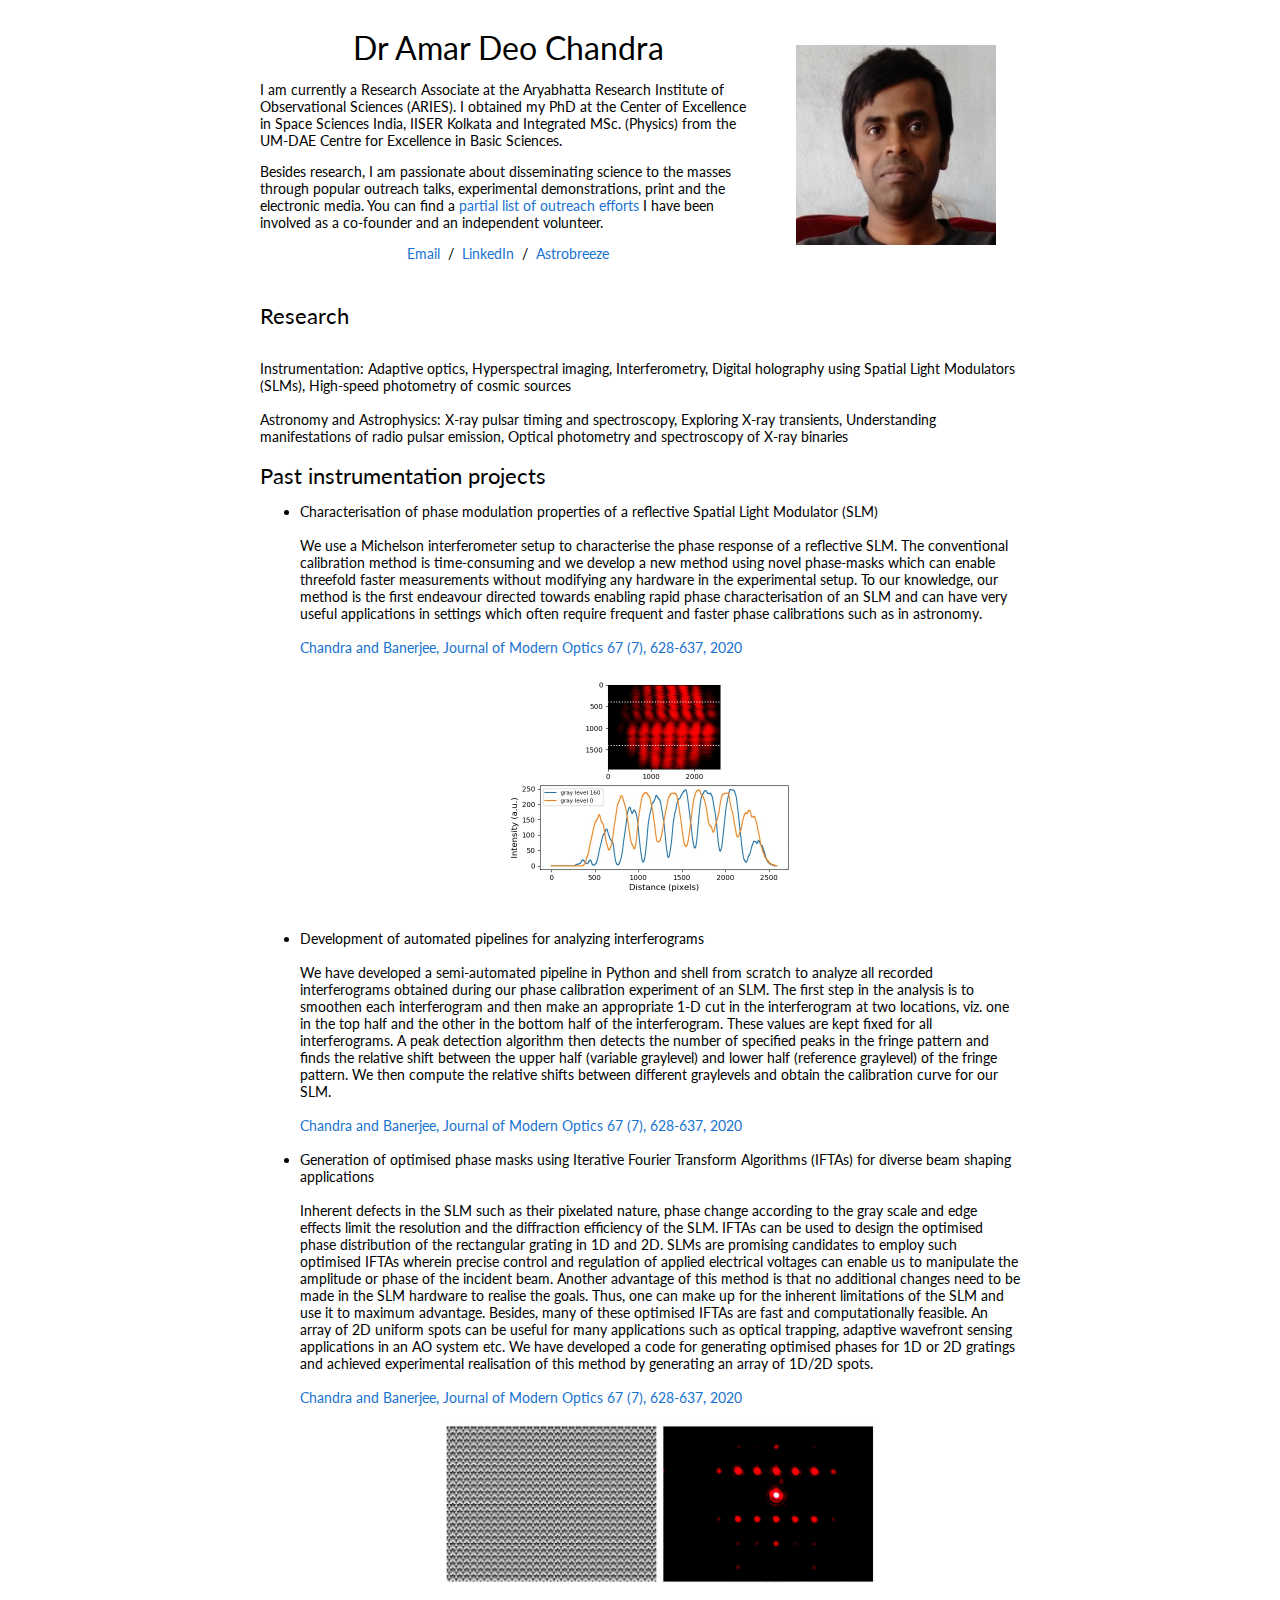
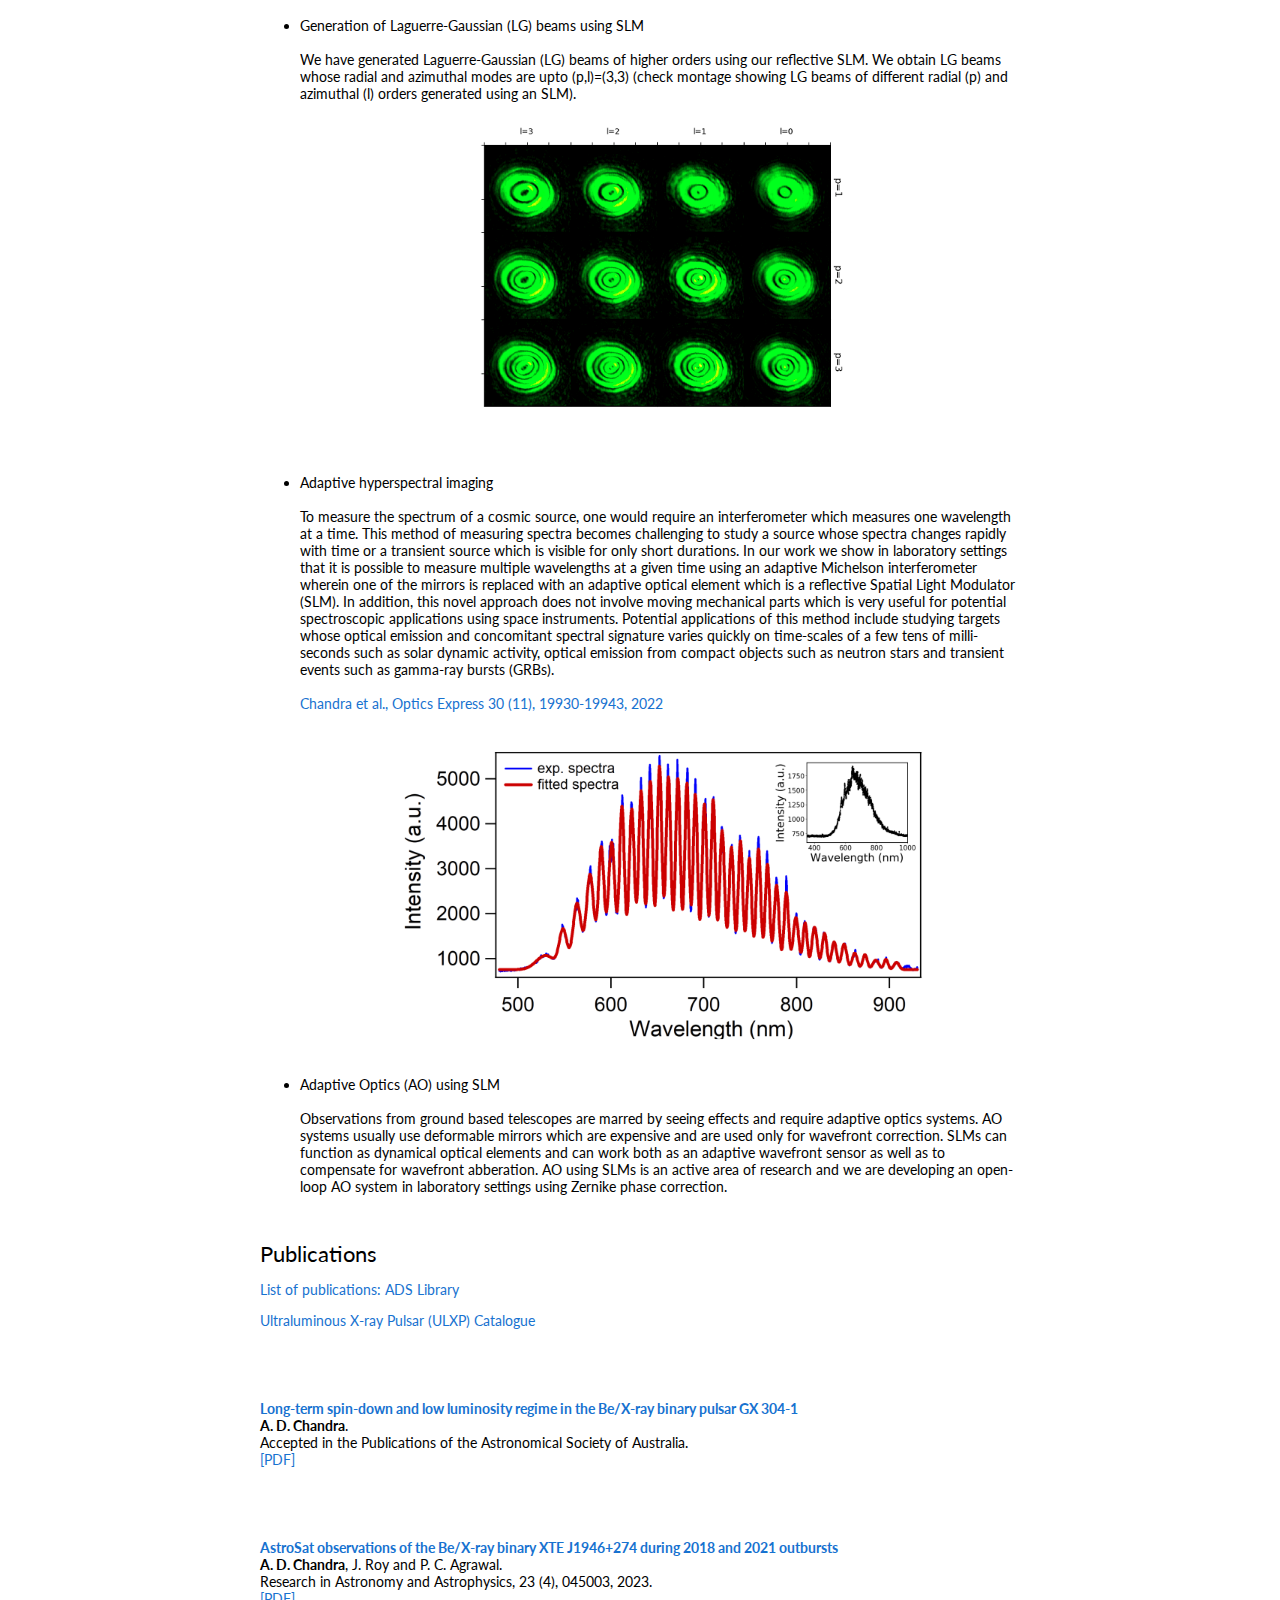
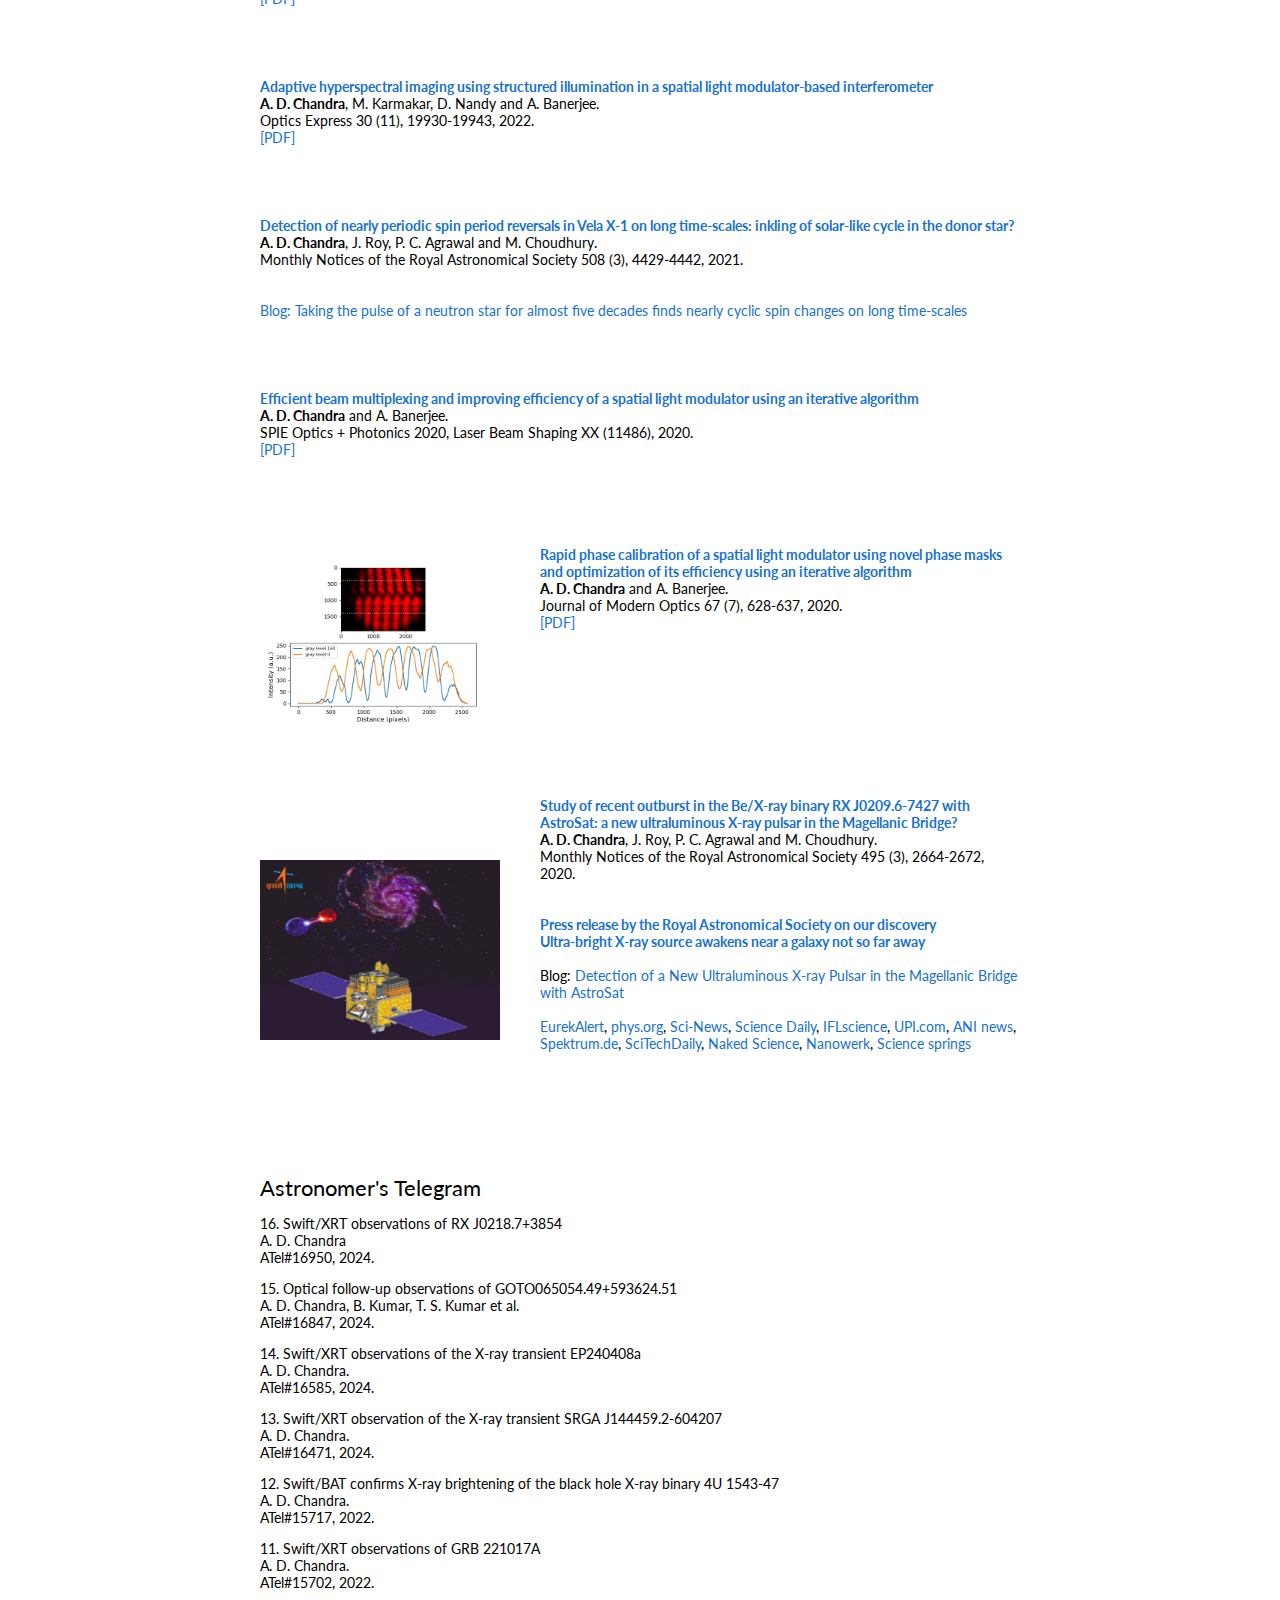
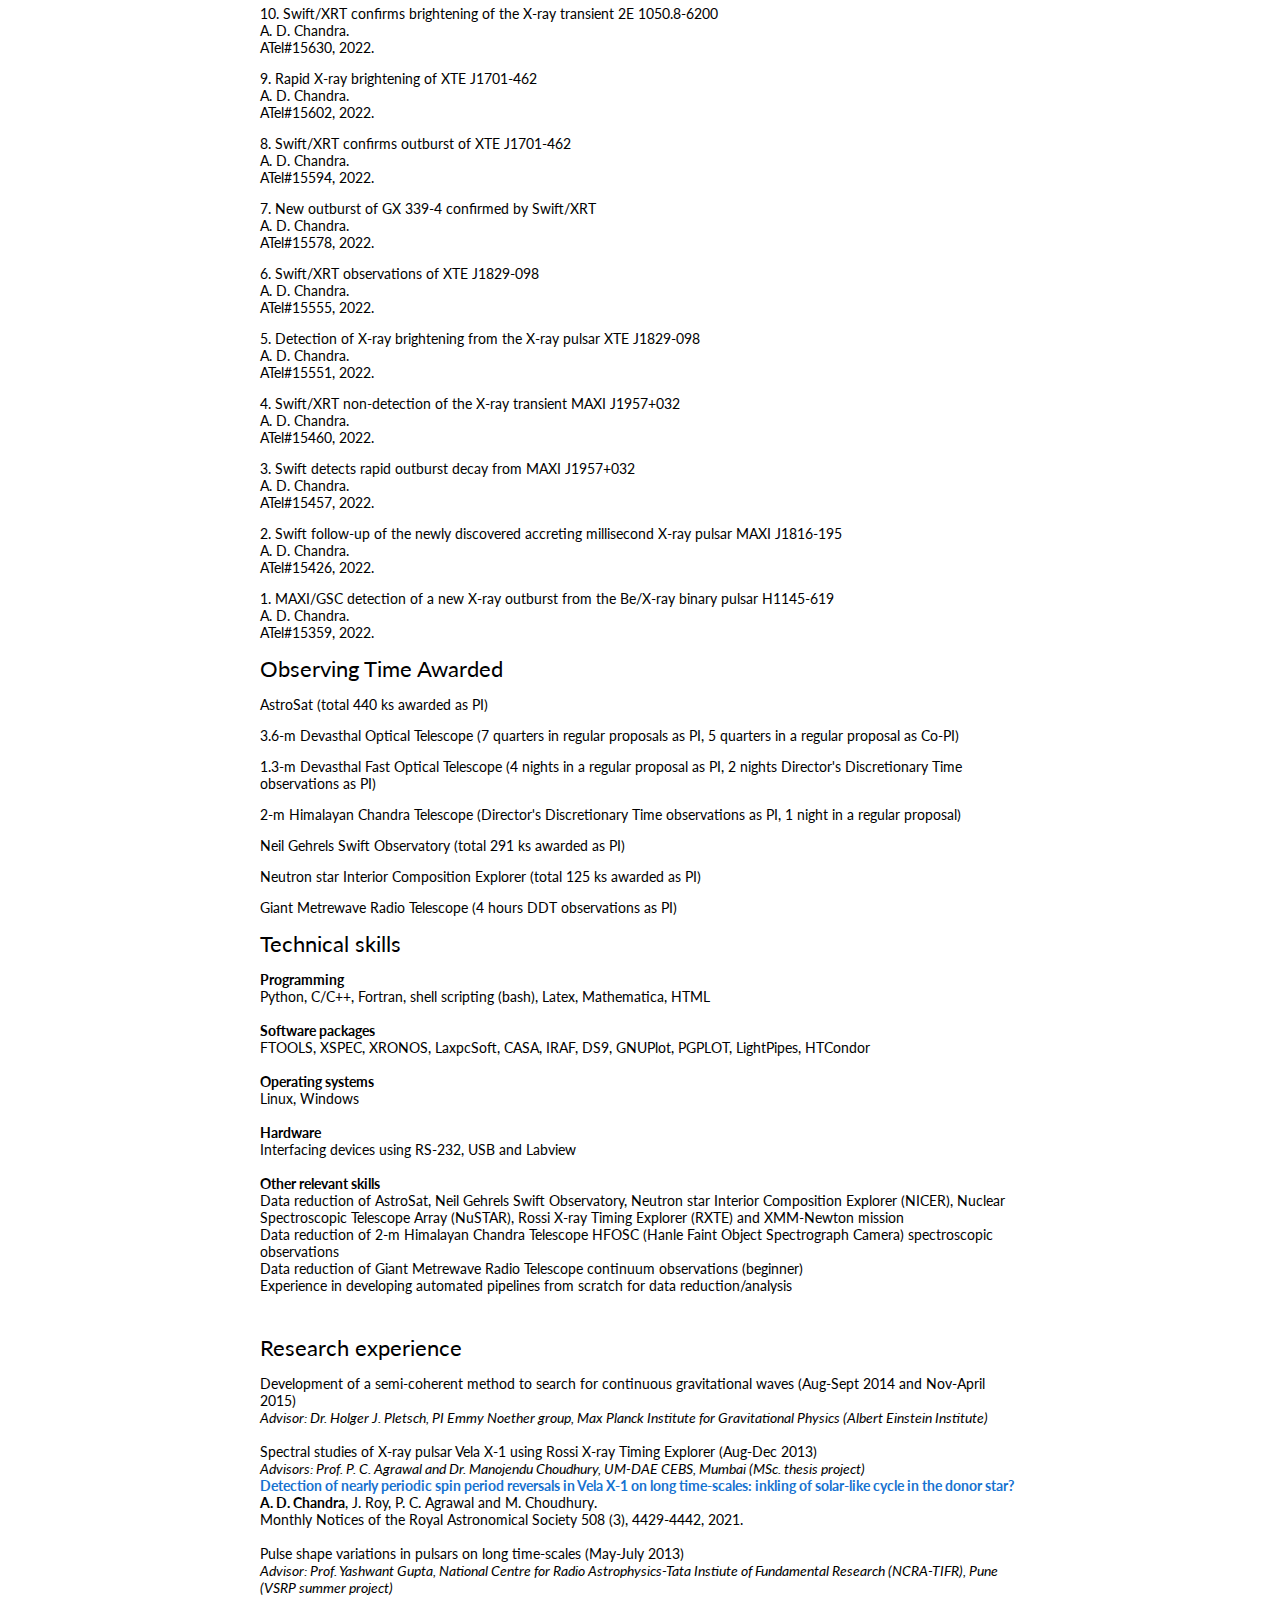
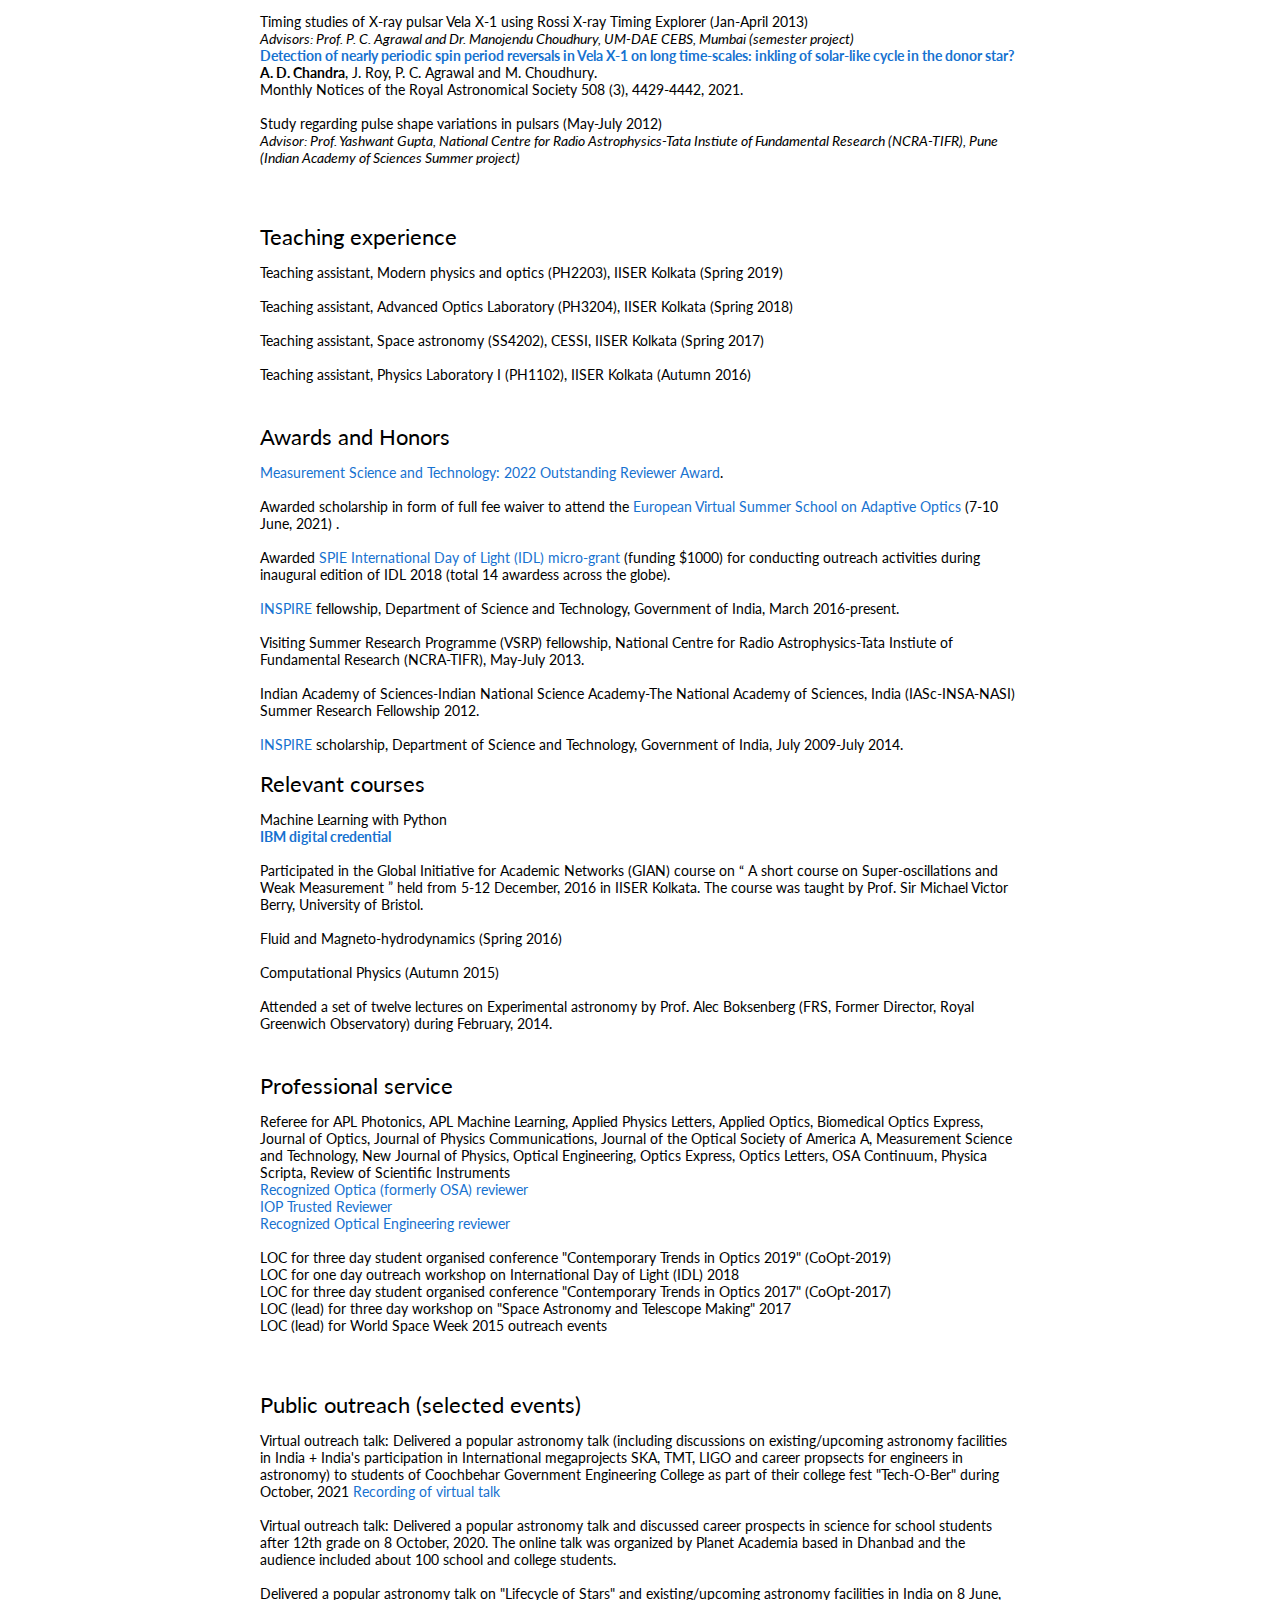
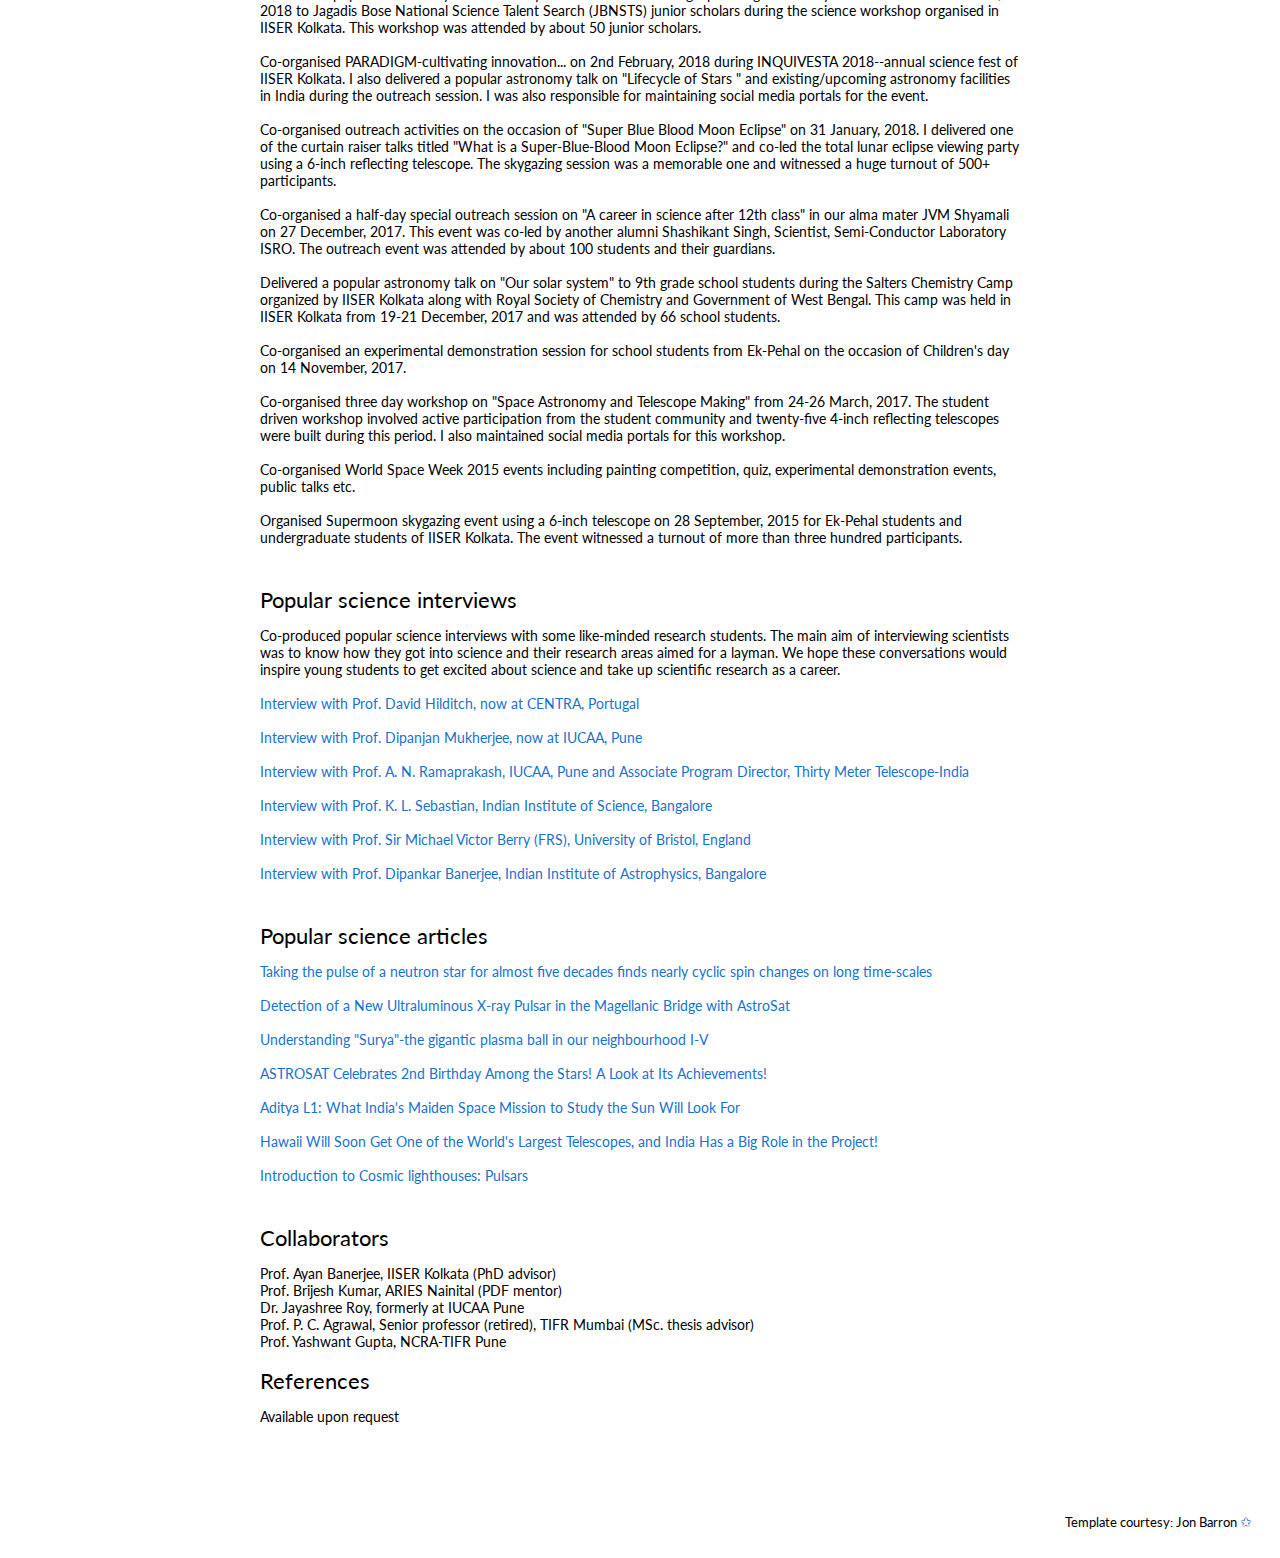
<file: index.html>
<!DOCTYPE HTML PUBLIC "-//W3C//DTD HTML 4.01 Transitional//EN">
<html>

<head>
  <meta name=viewport content="width=800">
  <meta name="generator" content="HTML Tidy for Linux/x86 (vers 11 February 2007), see www.w3.org">
  <style type="text/css">
    /* Color scheme stolen from Sergey Karayev */
    
    a {
      color: #1772d0;
      text-decoration: none;
    }
    
    a:focus,
    a:hover {
      color: #f09228;
      text-decoration: none;
    }
    
    body,
    td,
    th,
    tr,
    p,
    a {
      font-family: 'Lato', Verdana, Helvetica, sans-serif;
      font-size: 14px
    }
    
    strong {
      font-family: 'Lato', Verdana, Helvetica, sans-serif;
      font-size: 14px;
    }
    
    heading {
      font-family: 'Lato', Verdana, Helvetica, sans-serif;
      font-size: 22px;
    }
    
    papertitle {
      font-family: 'Lato', Verdana, Helvetica, sans-serif;
      font-size: 14px;
      font-weight: 700
    }
    
    name {
      font-family: 'Lato', Verdana, Helvetica, sans-serif;
      font-size: 32px;
    }
    
    .one {
      width: 160px;
      height: 160px;
      position: relative;
    }
    
    .two {
      width: 160px;
      height: 160px;
      position: absolute;
      transition: opacity .2s ease-in-out;
      -moz-transition: opacity .2s ease-in-out;
      -webkit-transition: opacity .2s ease-in-out;
    }
    
    .fade {
      transition: opacity .2s ease-in-out;
      -moz-transition: opacity .2s ease-in-out;
      -webkit-transition: opacity .2s ease-in-out;
    }
    
    span.highlight {
      background-color: #ffffd0;
    }
  </style>
  <link rel="icon" type="png" href="seal_icon.png">
  <title>Amar Deo Chandra</title>
  <meta http-equiv="Content-Type" content="text/html; charset=us-ascii">
  <link href='https://fonts.googleapis.com/css?family=Lato:400,700,400italic,700italic' rel='stylesheet' type='text/css'>
</head>

<body>
  <table width="800" border="0" align="center" cellspacing="0" cellpadding="0">
    <tr>
      <td>
        <table width="100%" align="center" border="0" cellspacing="0" cellpadding="20">
          <tr>
            <td width="67%" valign="middle">
              <p align="center">
                <name>Dr Amar Deo Chandra</name>
              </p>
              <p>I am currently a Research Associate at the Aryabhatta Research Institute of Observational Sciences (ARIES). I obtained my PhD at the Center of Excellence in Space Sciences India, IISER Kolkata and Integrated MSc. (Physics) from the UM-DAE Centre for Excellence in Basic Sciences.
<p>
Besides research, I am passionate about disseminating science to the masses through popular outreach talks, experimental demonstrations, print and the electronic media. You can find a <a href="https://amardeo09.wordpress.com/science-popularisation/" target="_blank"> partial list of outreach efforts </a> I have been involved as a co-founder and an independent volunteer.
<p>
<!--
              </p>
              <p>
                I did my PhD at <a href="http://www.eecs.berkeley.edu/">UC Berkeley</a>, where I was advised by <a href="http://www.cs.berkeley.edu/~malik/">Jitendra Malik</a> and funded by the <a href="http://www.nsfgrfp.org/">NSF GRFP</a>. I've spent time at <a href="https://en.wikipedia.org/wiki/Google_X">Google[x]</a>, <a href="http://groups.csail.mit.edu/vision/welcome/">MIT CSAIL</a>, <a href="http://www.captricity.com/">Captricity</a>, <a href="https://www.nasa.gov/ames">NASA Ames</a>, <a href="http://www.google.com/">Google NYC</a>, the <a href="http://mrl.nyu.edu/">NYU MRL</a>, <a href="http://www.nibr.com/">Novartis</a>, and <a href="http://www.astrometry.net/">Astrometry.net</a>. I did my bachelors at the <a href="http://cs.toronto.edu">University of Toronto</a>.
              </p>
-->
              <p align=center>
                <a href="mailto:amar.deo.chandra@gmail.com">Email</a> &nbsp/&nbsp
                <!-- <a href="data/JonBarron-CV.pdf">CV</a> &nbsp/&nbsp -->
               <!-- <a href="https://scholar.google.co.in/citations?user=S5ZvOaEAAAAJ&hl=en" target="_blank">Google Scholar</a> &nbsp/&nbsp-->
                <a href="https://www.linkedin.com/in/amar-deo-chandra-86818568/" target="_blank"> LinkedIn </a> &nbsp/&nbsp
                <a href="https://amardeo09.wordpress.com/" target="_blank"> Astrobreeze </a>
              </p>
            </td>
            <td width="33%">
              <img src="amar.png" width="200" height="200">
            </td>
          </tr>
        </table>
        <table width="100%" align="center" border="0" cellspacing="0" cellpadding="20">
          <tr>
            <td width="100%" valign="middle">
              <heading>Research</heading>
             <p>
 <!--                 My research interests include developing novel instruments for optical spectroscopy and imaging, beam shaping/adaptive optics using Spatial Light Modulators (SLMs), developing iterative algorithms for generating optimised computer generated holograms, phase reconstruction using iterative algorithms and designing automated pipelines for data analysis.
           <br>

                                                 <br>
                 Some of my other interests include trying to comprehend radio <a href="https://amardeo09.wordpress.com/blog-2/" target="_blank">pulsar</a> emission using multi-frequency observations, timing and spectroscopy of X-ray pulsars. I have been priviledged to utilise <a href="http://www.ncra.tifr.res.in/ncra/gmrt/about-gmrt/introducing-gmrt-1/introducing-gmrt" target="_blank">Giant Metrewave Radio Telescope (GMRT)</a> processed data and data from space missions (<a href="https://www.isro.gov.in/Spacecraft/astrosat" target="_blank">AstroSat</a>, <a href="https://swift.gsfc.nasa.gov/" target="_blank">Neil Gehrels Swift Observatory</a> and archival <a href="https://heasarc.gsfc.nasa.gov/docs/xte/XTE.html" target="_blank">Rossi X-ray Timing Explorer</a>) to explore fascinating manifestations of radio and X-ray pulsars respectively. I also have profound interests to explore the strongest magnets in our Universe viz. <a href="https://en.wikipedia.org/wiki/Magnetar" target="_blank">magnetars</a> and fascinating cosmic objects called <a href="https://en.wikipedia.org/wiki/Ultraluminous_X-ray_source" target="_blank">Ultraluminous X-ray Pulsars</a>.</p>
               
                 Current research interests-->  
                 <br>
                 Instrumentation: Adaptive optics, Hyperspectral imaging, Interferometry, Digital holography using Spatial Light Modulators (SLMs), High-speed photometry of cosmic sources 
                <br>
                <br>
                Astronomy and Astrophysics: X-ray pulsar timing and spectroscopy, Exploring X-ray transients, Understanding manifestations of radio pulsar emission, Optical photometry and spectroscopy of X-ray binaries   
            <br>
            <br>
            <heading>Past instrumentation projects</heading>
     <ul>
<li>Characterisation of phase modulation properties of a reflective Spatial Light Modulator (SLM) </li>
           <br>
We use a Michelson interferometer setup to characterise the phase response of a reflective SLM. The conventional calibration method is time-consuming and we develop a new method using novel phase-masks which can enable threefold faster measurements without modifying any hardware in the experimental setup. To our knowledge, our method is the first endeavour directed towards enabling rapid phase characterisation of an SLM and can have very useful applications in settings which often require frequent and faster phase calibrations such as in astronomy.
           <br>
        <a href="https://www.tandfonline.com/doi/abs/10.1080/09500340.2020.1760954" target="_blank">
                                                       <br>   
                  Chandra and Banerjee, Journal of Modern Optics 67 (7), 628-637, 2020</a> 
                  
                               <br>         
                    <center><img src="animation.gif" width="320" height="240" alt="Loading" title="Loading" /></center>
                      <br>
                                 <br>
<li>Development of automated pipelines for analyzing interferograms</li>
           <br>           
           We have developed a semi-automated pipeline in Python and shell from scratch to analyze all recorded interferograms obtained during our phase calibration experiment of an SLM. The first step in the analysis is to smoothen each interferogram and then make an appropriate 1-D cut in the interferogram at two locations, viz. one in the top half and the other in the bottom half of the interferogram. These values are kept fixed for all interferograms. A peak detection algorithm then detects the number of specified peaks in the fringe pattern and finds the relative shift between the upper half (variable graylevel) and lower half (reference graylevel) of the fringe pattern. We then compute the relative shifts between different graylevels and obtain the calibration curve for our SLM. 
  <br>
  <a href="https://www.tandfonline.com/doi/abs/10.1080/09500340.2020.1760954" target="_blank">
                                     <br>   
                  Chandra and Banerjee, Journal of Modern Optics 67 (7), 628-637, 2020</a> 
                 
                      <br>
                                 <br>         

<li>Generation of optimised phase masks using Iterative Fourier Transform Algorithms (IFTAs) for diverse beam shaping applications</li>
           <br>           
           Inherent defects in the SLM such as their pixelated nature, phase change according to the gray scale and edge effects limit the resolution and the diffraction efficiency of the SLM. IFTAs can be used to design the optimised phase distribution of the rectangular grating in 1D and 2D. SLMs are promising candidates to employ such optimised IFTAs wherein precise control and regulation of applied electrical voltages can enable us to manipulate the amplitude or phase of the incident beam. Another advantage of this method is that no additional changes need to be made in the SLM hardware to realise the goals. Thus, one can make up for the inherent limitations of the SLM and use it to maximum advantage. Besides, many of these optimised IFTAs are fast and computationally feasible. An array of 2D uniform spots can be useful for many applications such as optical trapping, adaptive wavefront sensing applications in an AO system etc. We have developed a code for generating optimised phases for 1D or 2D gratings and achieved experimental realisation of this method by generating an array of 1D/2D spots.
<br>
       <a href="https://www.tandfonline.com/doi/abs/10.1080/09500340.2020.1760954" target="_blank">
                                                       <br>   
                  Chandra and Banerjee, Journal of Modern Optics 67 (7), 628-637, 2020</a>   
                   <br>      
                     <br>   
                    <center><img src="animation_aot.gif" width="430" height="160" alt="Loading" title="Loading" /></center> 
                      <br>
                                 <br>    
<li>Generation of Laguerre-Gaussian (LG) beams using SLM</li>
           <br> 
        We have generated Laguerre-Gaussian (LG) beams of higher orders using our reflective SLM. We obtain LG beams whose radial and azimuthal modes are upto (p,l)=(3,3) (check montage showing LG beams of different radial (p) and azimuthal (l) orders generated using an SLM).  
     <br>   
                    <center><img src="lgbeams_slm.png" width="450" height="338" alt="Loading" title="Loading" /></center> 
                      <br>
                                 <br>         
<li>Adaptive hyperspectral imaging</li>
           <br> 
        To measure the spectrum of a cosmic source, one would require an interferometer which measures one wavelength at a time. This method of measuring spectra becomes challenging to study a source whose spectra changes rapidly with time or a transient source which is visible for only short durations. In our work we show in laboratory settings that it is possible to measure multiple wavelengths at a given time using an adaptive Michelson interferometer wherein one of the mirrors is replaced with an adaptive optical element which is a reflective Spatial Light Modulator (SLM). In addition, this novel approach does not involve moving mechanical parts which is very useful for potential spectroscopic applications using space instruments. Potential applications of this method include studying targets whose optical emission and concomitant spectral signature varies quickly on time-scales of a few tens of milli-seconds such as solar dynamic activity, optical emission from compact objects such as neutron stars and transient events such as gamma-ray bursts (GRBs).
        <br>
       <a href="https://doi.org/10.1364/OE.459824" target="_blank">
                                                       <br>   
                  Chandra et al., Optics Express 30 (11), 19930-19943, 2022</a>   
                   <br>      
                     <br>  
     <br>   
                    <center><img src="slm_hyperspectral.png" width="537" height="296" alt="Loading" title="Loading" /></center> 
                      <br>
                                 <br>  
    <li>Adaptive Optics (AO) using SLM</li>
           <br> 
            Observations from ground based telescopes are marred by seeing effects and require adaptive optics systems. AO systems usually use deformable mirrors which are expensive and are used only for wavefront correction. SLMs can function as dynamical optical elements and can work both as an adaptive wavefront sensor as well as to compensate for wavefront abberation. AO using SLMs is an active area of research and we are developing an open-loop AO system in laboratory settings using Zernike phase correction.                  
                      <br>
<!--  
                                            <br>
                      Manuscript under preparation
                      <br>
  -->                        
</ul>     
               <br>

                 
               <p>
                  <heading>Publications</heading>
              <p>
                           </p>
<a href="https://ui.adsabs.harvard.edu/public-libraries/BR2MlRU7S1S1xSu5hIwHtA" target="_blank">List of publications: ADS Library </a>                                   </p>
              </p>
<a href="https://students.iiserkol.ac.in/~adc15rs019/ulx_pulsar_catalogue.html" target="_blank">Ultraluminous X-ray Pulsar (ULXP) Catalogue</a>                                   </p>
            </td>
          </tr>

    </tr>
   
</table>


        <table width="100%" align="center" border="0" cellspacing="0" cellpadding="20">

          
            </td>
          </tr>
    
                <br>
                </p>
              </td>
        
            <td width="75%" valign="top">
              <p>
              <a href="https://arxiv.org/abs/2311.13303" target="_blank">
                  <papertitle>Long-term spin-down and low luminosity regime in the Be/X-ray binary pulsar GX 304-1</papertitle>
                </a>
                <br>
                <strong>A. D. Chandra</strong>.
                <br>
                Accepted in the Publications of the Astronomical Society of Australia.         
               <br>
               <a href="https://arxiv.org/abs/2311.13303" target="_blank">[PDF]</a>
               <br>
        
    
    
    </table>


        <table width="100%" align="center" border="0" cellspacing="0" cellpadding="20">

          
            </td>
          </tr>
    
                <br>
                </p>
              </td>
        
            <td width="75%" valign="top">
              <p>
              <a href="https://iopscience.iop.org/article/10.1088/1674-4527/acb980/meta" target="_blank">
                  <papertitle>AstroSat observations of the Be/X-ray binary XTE J1946+274 during 2018 and 2021 outbursts</papertitle>
                </a>
                <br>
                <strong>A. D. Chandra</strong>, J. Roy and P. C. Agrawal.
                <br>
                Research in Astronomy and Astrophysics, 23 (4),  045003, 2023.         
               <br>
               <a href="https://arxiv.org/abs/2301.10678" target="_blank">[PDF]</a>
               <br>
    
                </table>

        <table width="100%" align="center" border="0" cellspacing="0" cellpadding="20">

         
                <br>
                </p>
              </td>
        
            <td width="75%" valign="top">
              <p>
              <a href="https://doi.org/10.1364/OE.459824" target="_blank">
                  <papertitle>Adaptive hyperspectral imaging using structured illumination in a spatial light modulator-based interferometer</papertitle>
                </a>
                <br>
                <strong>A. D. Chandra</strong>, M. Karmakar, D. Nandy and A. Banerjee.
                <br>
                Optics Express 30 (11), 19930-19943, 2022.               
               <br>
               <a href="https://opg.optica.org/oe/viewmedia.cfm?uri=oe-30-11-19930&seq=0" target="_blank">[PDF]</a>
               <br>
    
    
    
    
     </table>

        <table width="100%" align="center" border="0" cellspacing="0" cellpadding="20">

          
            </td>
          </tr>
    
                <br>
                </p>
              </td>
        
            <td width="75%" valign="top">
              <p>
                <a href="https://doi.org/10.1093/mnras/stab2382" target="_blank">
                  <papertitle>Detection of nearly periodic spin period reversals in Vela X-1 on long time-scales: inkling of solar-like cycle in the donor star?</papertitle>
                </a>
                <br>
                <strong>A. D. Chandra</strong>, J. Roy, P. C. Agrawal and M. Choudhury.
                <br>
                Monthly Notices of the Royal Astronomical Society 508 (3), 4429-4442, 2021.
               <br>
<a href="https://doi.org/10.1093/mnras/stab2382"</a>
               <br>
               <br>
Blog: <a href="https://amardeo09.wordpress.com/2021/08/20/taking-the-pulse-of-a-neutron-star/" target="_blank">Taking the pulse of a neutron star for almost five decades finds nearly cyclic spin changes on long time-scales</a>
<br>
        </table>

        <table width="100%" align="center" border="0" cellspacing="0" cellpadding="20">

          
            </td>
          </tr>
    
                <br>
                </p>
              </td>
        
            <td width="75%" valign="top">
              <p>
                <a href="https://doi.org/10.1117/12.2569003" target="_blank">
                  <papertitle>Efficient beam multiplexing and improving efficiency of a spatial light modulator using an iterative algorithm</papertitle>
                </a>
                <br>
                <strong>A. D. Chandra</strong> and A. Banerjee.
                <br>
                SPIE Optics + Photonics 2020, Laser Beam Shaping XX (11486), 2020.
               <br>
               <a href="https://drive.google.com/file/d/1CkF9wZVwBlVob5oCs5kCFVapABPkF2Ww/view?usp=sharing" target="_blank">[PDF]</a>
               <br>
              
                <br>	

        </table>

        <table width="100%" align="center" border="0" cellspacing="0" cellpadding="20">

          
            </td>
          </tr>
    
                <br>
                </p>
              </td>
          </tr>
          <tr onmouseout="flyspin_stop()" onmouseover="flyspin_start()">
            <td width="25%">
              <div id='flyspin' class='hidden'><img src="animation.gif" width="240" height="180"></div>
              <div id='flystill'>
                <a href="animation.gif" width="240" height="180"><img src="animation.gif" width="240" height="180"></a>
              </div>
              <script type="text/javascript">
                function flyspin_start() {
                  document.getElementById('flyspin').style.display = 'inline';
                  document.getElementById('flystill').style.display = 'none';
                }

                function flyspin_stop() {
                  document.getElementById('flyspin').style.display = 'none';
                  document.getElementById('flystill').style.display = 'inline';
                }
                flyspin_stop()
              </script>
            </td>
            <td width="75%" valign="top">
              <p>
                <a href="https://www.tandfonline.com/doi/abs/10.1080/09500340.2020.1760954" target="_blank">
                  <papertitle>Rapid phase calibration of a spatial light modulator using novel phase masks and optimization of its efficiency using an iterative algorithm</papertitle>
                </a>
                <br>
                <strong>A. D. Chandra</strong> and A. Banerjee.
                <br>
                Journal of Modern Optics 67 (7), 628-637, 2020.
                <br>
                <a href="https://drive.google.com/file/d/1m-reTvUhBnvcbdslWFyV3upgC-mxCkLX/view?usp=sharing" target="_blank">[PDF]</a>
               <br>	



</td>
          </tr>
        </table>

        <table width="100%" align="center" border="0" cellspacing="0" cellpadding="20">

          
            </td>
          </tr>
    
                <br>
                </p>
              </td>
          </tr>
          <tr onmouseout="flyspin_stop()" onmouseover="flyspin_start()">
            <td width="25%">
              <div id='flyspin' class='hidden'><img src="astrosat_isro.png" width="240" height="180"></div>
              <div id='flystill'>

              </div>
              <script type="text/javascript">
                function flyspin_start() {
                  document.getElementById('flyspin').style.display = 'inline';
                  document.getElementById('flystill').style.display = 'none';
                }

                function flyspin_stop() {
                  document.getElementById('flyspin').style.display = 'none';
                  document.getElementById('flystill').style.display = 'inline';
                }
                flyspin_stop()
              </script>
            </td>
            <td width="75%" valign="top">
              <p>
                <a href="https://academic.oup.com/mnras/article/495/3/2664/5850215" target="_blank">
                  <papertitle>Study of recent outburst in the Be/X-ray binary RX J0209.6-7427 with AstroSat: a new ultraluminous X-ray pulsar in the Magellanic Bridge?</papertitle>
                </a>
                <br>
                <strong>A. D. Chandra</strong>, J. Roy, P. C. Agrawal and M. Choudhury.
                <br>
                Monthly Notices of the Royal Astronomical Society 495 (3), 2664-2672, 2020.
               <br>
                <a href="https://doi.org/10.1093/mnras/staa1041"</a>
               <br>	
               
               <br>
                <strong>Press release by the Royal Astronomical Society on our discovery</strong>
<br>
<a href="https://ras.ac.uk/news-and-press/research-highlights/ultra-bright-x-ray-source-awakens-near-galaxy-not-so-far-away" target="_blank">
                  <papertitle>Ultra-bright X-ray source awakens near a galaxy not so far away</papertitle>
                <br>	
</a>

<br>
Blog: <a href="https://amardeo09.wordpress.com/2021/06/03/detection-of-a-new-ultraluminous-x-ray-pulsar-in-the-magellanic-bridge-with-astrosat/" target="_blank">Detection of a New Ultraluminous X-ray Pulsar in the Magellanic Bridge with AstroSat</a>
<br>
<br>
          <a href="https://www.eurekalert.org/news-releases/802135" target="_blank">EurekAlert</a>, <a href="https://phys.org/news/2020-06-ultra-bright-x-ray-source-awakens-galaxy.html" target="_blank">phys.org</a>, <a href="http://www.sci-news.com/astronomy/ultraluminous-x-ray-pulsar-magellanic-bridge-08510.html" target="_blank">Sci-News</a>, <a href="https://www.sciencedaily.com/releases/2020/06/200603120534.htm" target="_blank">Science Daily</a>, <a href="https://www.iflscience.com/space/ultrabright-pulsar-awakens-next-door-to-the-milky-way-after-26year-slumber/" target="_blank">IFLscience</a>, <a href="https://www.upi.com/Science_News/2020/06/03/Ultra-bright-X-ray-source-awakens-amidst-Magellanic-Clouds/3561591198260/" target="_blank">UPI.com</a>, <a href="https://www.aninews.in/news/science/ultra-bright-x-ray-source-awakens-near-a-galaxy-not-so-far-away20200603225256/" target="_blank">ANI news</a>, <a href="https://www.spektrum.de/news/neuer-ultraheller-roentgenpulsar/1740782" target="_blank">Spektrum.de</a>,  <a href="https://scitechdaily.com/near-a-galaxy-not-so-far-away-an-ultra-bright-x-ray-source-awakens/" target="_blank">SciTechDaily</a>, <a href="https://naked-science.ru/article/astronomy/po-sosedstvu-s-nashej-galaktikoj-vspyhnul-ultrayarkij-rentgenovskij-istochnik" target="_blank">Naked Science</a>, <a href="https://www.nanowerk.com/news2/space/newsid=55281.php" target="_blank">Nanowerk</a>,  <a href="https://sciencesprings.wordpress.com/2020/06/03/from-the-royal-astronomical-society-via-phys-org-ultra-bright-x-ray-source-awakens-near-a-galaxy-not-so-far-away/" target="_blank">Science springs</a>      
                <br>	

	
            <!--    <br>
                <em>International Conference on Computer Vision (ICCV)</em>, 2013
                <br>
                <a href="https://drive.google.com/file/d/1htiLpMAcYLtuBthmAb4XHnOYxUbkfnqR/view?usp=sharing">supplement</a> /
                <a href="https://drive.google.com/file/d/1qoYeFNa443myn2SfcdhmCsYBqE9xQrPD/view?usp=sharing">poster</a> /
                <a href="data/BarronICCV2013.bib">bibtex</a> / <a href="http://www.youtube.com/watch?v=Y56-FcfnlVA&hd=1">video 1</a> (or <a href="https://drive.google.com/file/d/0B4nuwEMaEsnmZ1ZLaHdQYzAxNlU/view?usp=sharing">mp4</a>) / <a href="http://www.youtube.com/watch?v=mvRoYuP6-l4&hd=1">video 2</a> (or <a href="https://drive.google.com/file/d/0B4nuwEMaEsnmZ1ZLaHdQYzAxNlU/view?usp=sharing">mp4</a>) / <a href="https://drive.google.com/file/d/0B4nuwEMaEsnmSF9YdWJjQmh4QW8/view?usp=sharing">code &amp; data</a>
              </p>
              <p>
-->
                <br>
                <br>
                
                <br>


             </p>
            </td>
          </tr>
        </table>
        <table width="100%" align="center" border="0" cellspacing="0" cellpadding="20">
          <tr>
            <td>
         
          <heading>Astronomer's Telegram</heading>
             <p>  
16. Swift/XRT observations of RX J0218.7+3854
<br>
A. D. Chandra
<br>
ATel#16950, 2024.
<br> 
          <p>  
15. Optical follow-up observations of GOTO065054.49+593624.51
<br>
A. D. Chandra, B. Kumar, T. S. Kumar et al.
<br>
ATel#16847, 2024.
<br> 
          <p>  
14. Swift/XRT observations of the X-ray transient EP240408a
<br>
A. D. Chandra.
<br>
ATel#16585, 2024.
<br> 
<p>  
13. Swift/XRT observation of the X-ray transient SRGA J144459.2-604207
<br>
A. D. Chandra.
<br>
ATel#16471, 2024.
<br>           
<p>  
12. Swift/BAT confirms X-ray brightening of the black hole X-ray binary 4U 1543-47
<br>
A. D. Chandra.
<br>
ATel#15717, 2022.
<br> 
<p>  
11. Swift/XRT observations of GRB 221017A
<br>
A. D. Chandra.
<br>
ATel#15702, 2022.
<br> 
<p>  
10. Swift/XRT confirms brightening of the X-ray transient 2E 1050.8-6200  
<br>
A. D. Chandra.
<br>
ATel#15630, 2022.
<br> 
<p>  
9. Rapid X-ray brightening of XTE J1701-462  
<br>
A. D. Chandra.
<br>
ATel#15602, 2022.
<br> 
<p>  
8. Swift/XRT confirms outburst of XTE J1701-462  
<br>
A. D. Chandra.
<br>
ATel#15594, 2022.
<br> 
<p>  
7. New outburst of GX 339-4 confirmed by Swift/XRT  
<br>
A. D. Chandra.
<br>
ATel#15578, 2022.
<br> 
<p>  
6. Swift/XRT observations of XTE J1829-098 
<br>
A. D. Chandra.
<br>
ATel#15555, 2022.
<br> 
<p>  
5. Detection of X-ray brightening from the X-ray pulsar XTE J1829-098 
<br>
A. D. Chandra.
<br>
ATel#15551, 2022.
<br>  
<p>  
4. Swift/XRT non-detection of the X-ray transient MAXI J1957+032
<br>
A. D. Chandra.
<br>
ATel#15460, 2022.
<br> 
<p>  
3. Swift detects rapid outburst decay from MAXI J1957+032  
<br>
A. D. Chandra.
<br>
ATel#15457, 2022.
<br> 
<p>  
2. Swift follow-up of the newly discovered accreting millisecond X-ray pulsar MAXI J1816-195 
<br>
A. D. Chandra.
<br>
ATel#15426, 2022.
<br> 
<p>  
1. MAXI/GSC detection of a new X-ray outburst from the Be/X-ray binary pulsar H1145-619 
<br>
A. D. Chandra.
<br>
ATel#15359, 2022.
<br> 
<p> 
         
            
 <heading>Observing Time Awarded</heading>
<p>  
AstroSat (total 440 ks awarded as PI)   
<p>
3.6-m Devasthal Optical Telescope (7 quarters in regular proposals as PI, 5 quarters in a regular proposal as Co-PI)
<p> 
1.3-m Devasthal Fast Optical Telescope (4 nights in a regular proposal as PI, 2 nights Director's Discretionary Time observations as PI)
<p>
2-m Himalayan Chandra Telescope (Director's Discretionary Time observations as PI, 1 night in a regular proposal)
<p> 
Neil Gehrels Swift Observatory (total 291 ks awarded as PI)   
<p>     
Neutron star Interior Composition Explorer (total 125 ks awarded as PI)   
<p> 
Giant Metrewave Radio Telescope (4 hours DDT observations as PI)
<p>            
             <heading>Technical skills</heading>
<p>
<strong>Programming</strong>
                <br>
Python, C/C++, Fortran, shell scripting (bash), Latex, Mathematica, HTML
                <br>
                                <br>
<strong>Software packages</strong>
                <br>
FTOOLS, XSPEC, XRONOS, LaxpcSoft, CASA, IRAF, DS9, GNUPlot, PGPLOT, LightPipes, HTCondor
                <br>
                                <br>                                
 <strong>Operating systems</strong>
                <br>
Linux, Windows
<br>                                <br>                                
 <strong>Hardware</strong>
                <br>
Interfacing devices using RS-232, USB and Labview
                <br>
                                <br>                                
 <strong>Other relevant skills</strong>
                <br>
Data reduction of AstroSat, Neil Gehrels Swift Observatory, Neutron star Interior Composition Explorer (NICER), Nuclear Spectroscopic Telescope Array (NuSTAR), Rossi X-ray Timing Explorer (RXTE) and XMM-Newton mission
                <br>
                Data reduction of 2-m Himalayan Chandra Telescope HFOSC (Hanle Faint Object Spectrograph Camera) spectroscopic observations
                <br>
                Data reduction of Giant Metrewave Radio Telescope continuum observations (beginner)
                <br>
Experience in developing automated pipelines from scratch for data reduction/analysis
                                <br>                                      
    </p>
            </td>
<tr>
            <td>

</a>                                
              <heading>Research experience</heading>
<p>
Development of a semi-coherent method to search for continuous gravitational waves (Aug-Sept 2014
and Nov-April 2015)
                <br>
<i> Advisor: Dr. Holger J. Pletsch, PI Emmy Noether group, Max Planck Institute for Gravitational Physics (Albert
Einstein Institute) </i>
                <br>
                                <br>
Spectral studies of X-ray pulsar Vela X-1 using Rossi X-ray Timing Explorer (Aug-Dec 2013)
                <br>
<i> Advisors: Prof. P. C. Agrawal and Dr. Manojendu Choudhury, UM-DAE CEBS, Mumbai (MSc. thesis project) </i>
               <br>     
                <a href="https://ui.adsabs.harvard.edu/abs/2021arXiv210807097D/abstract" target="_blank">
                  <papertitle>Detection of nearly periodic spin period reversals in Vela X-1 on long time-scales: inkling of solar-like cycle in the donor star?</papertitle>
                </a>
                <br>
                <strong>A. D. Chandra</strong>, J. Roy, P. C. Agrawal and M. Choudhury.
                <br>
                Monthly Notices of the Royal Astronomical Society 508 (3), 4429-4442, 2021.
               <br>        
     
                                <br>
Pulse shape variations in pulsars on long time-scales (May-July 2013)
                <br>
<i> Advisor: Prof. Yashwant Gupta, National Centre for Radio Astrophysics-Tata Instiute of Fundamental Research
(NCRA-TIFR), Pune (VSRP summer project) </i>
     <br>
                                <br>
Timing studies of X-ray pulsar Vela X-1 using Rossi X-ray Timing Explorer (Jan-April 2013)
                <br>
<i> Advisors: Prof. P. C. Agrawal and Dr. Manojendu Choudhury, UM-DAE CEBS, Mumbai (semester project) </i>
               <br>     
                <a href="https://ui.adsabs.harvard.edu/abs/2021arXiv210807097D/abstract" target="_blank">
                  <papertitle>Detection of nearly periodic spin period reversals in Vela X-1 on long time-scales: inkling of solar-like cycle in the donor star?</papertitle>
                </a>
                <br>
                <strong>A. D. Chandra</strong>, J. Roy, P. C. Agrawal and M. Choudhury.
                <br>
                Monthly Notices of the Royal Astronomical Society 508 (3), 4429-4442, 2021.
               <br>     
     
     
                                <br>
Study regarding pulse shape variations in pulsars (May-July 2012)
                <br>
<i> Advisor: Prof. Yashwant Gupta, National Centre for Radio Astrophysics-Tata Instiute of Fundamental Research
(NCRA-TIFR), Pune (Indian Academy of Sciences Summer project) </i>
     <br>
                                <br>
              </p>
            </td>
<tr>
            <td>

</a>
              <heading>Teaching experience</heading>
<p>
Teaching assistant, Modern physics and optics (PH2203), IISER Kolkata (Spring 2019)
                <br>
                                <br>
Teaching assistant, Advanced Optics Laboratory (PH3204), IISER Kolkata (Spring 2018)        
                                <br>
                                                <br>
Teaching assistant, Space astronomy (SS4202), CESSI, IISER Kolkata (Spring 2017)
                                <br>   
                                                <br>
Teaching assistant, Physics Laboratory I (PH1102), IISER Kolkata (Autumn 2016)                                                            
                                <br>                                
              </p>
            </td>
<tr>
            <td>

</a>
              <heading>Awards and Honors</heading>
<p>
<a href="https://publishingsupport.iopscience.iop.org/questions/measurement-science-and-technology-2022-outstanding-reviewer-awards/" target="_blank">Measurement Science and Technology: 2022 Outstanding Reviewer Award</a>.
<br>
<br>
Awarded scholarship in form of full fee waiver to attend the <a href="https://aoschooleurope.sciencesconf.org/" target="_blank">European Virtual Summer School on Adaptive Optics</a> (7-10 June, 2021) .
<br>
<br>
Awarded <a href="https://spie.org/about-spie/international-day-of-light/spie-idl-micro-grants?SSO=1" target="_blank">SPIE International Day of Light (IDL) micro-grant</a> (funding $1000) for conducting outreach activities during inaugural edition of IDL 2018 (total 14 awardess across the globe).
<br>
<br>
<a href="http://www.online-inspire.gov.in/" target="_blank">INSPIRE</a> fellowship, Department of Science and Technology, Government of India, March 2016-present.
<br>	
                <br>
Visiting Summer Research Programme (VSRP) fellowship, National Centre for Radio Astrophysics-Tata
Instiute of Fundamental Research (NCRA-TIFR), May-July 2013.
<br>	
                <br>
Indian Academy of Sciences-Indian National Science Academy-The National Academy of Sciences, India
(IASc-INSA-NASI) Summer Research Fellowship 2012.
<br>	
                <br>
<a href="http://www.online-inspire.gov.in/" target="_blank">INSPIRE</a> scholarship, Department of Science and Technology, Government of India, July 2009-July
2014.                           
                <br>	
                <br>
</a>
              <heading>Relevant courses</heading>
<p>
<p>
Machine Learning with Python
<br>
<a href="https://www.youracclaim.com/badges/02943a3a-57a5-4129-8535-ab6a55457264/linked_in_profile" target="_blank">
                  <papertitle>IBM digital credential</papertitle>
</a>
                <br>
                <br>
Participated in the Global Initiative for Academic Networks (GIAN) course on <q A short course on
Super-oscillations and Weak Measurement> A short course on
Super-oscillations and Weak Measurement </q> held from 5-12 December, 2016 in IISER Kolkata. The
course was taught by Prof. Sir Michael Victor Berry, University of Bristol.
                <br>
                <br>
Fluid and Magneto-hydrodynamics (Spring 2016)                
                <br>
                <br>
Computational Physics (Autumn 2015)                               
                                <br>
                <br>
Attended a set of twelve lectures on Experimental astronomy by Prof. Alec Boksenberg (FRS, Former
Director, Royal Greenwich Observatory) during February, 2014.
                <br>
            </td>
          </tr>

                                  <br>                                
              </p>
            </td>
<tr>
            <td>

</a>
              <heading>Professional service</heading>
<p>            </p>
Referee for APL Photonics, APL Machine Learning, Applied Physics Letters, Applied Optics, Biomedical Optics Express, Journal of Optics, Journal of Physics Communications, Journal of the Optical Society of America A, Measurement Science and Technology, New Journal of Physics, Optical Engineering, Optics Express, Optics Letters, OSA Continuum, Physica Scripta, Review of Scientific Instruments<br>
<a href="https://drive.google.com/file/d/1NI_zMnljXKNn0GqDcGeE8XACboKi1Kpa/view?usp=sharing" target="_blank">Recognized Optica (formerly OSA) reviewer</a><br>
<a href="https://drive.google.com/file/d/1m3J_9bK9rHSWIfJ1iEGAjYqGi5iucmiP/view?usp=share_link" target="_blank">IOP Trusted Reviewer</a><br>
<a href="https://drive.google.com/file/d/11-5lKNfawmhR59pSe38trQqCpdd_hzeF/view?usp=sharing" target="_blank">Recognized Optical Engineering reviewer</a><br>
<br>
LOC for three day student organised conference "Contemporary Trends in Optics 2019" (CoOpt-2019)<br>
LOC for one day outreach workshop on International Day of Light (IDL) 2018<br>
LOC for three day student organised conference "Contemporary Trends in Optics 2017" (CoOpt-2017)<br>
LOC (lead) for three day workshop on "Space Astronomy and Telescope Making" 2017<br>
LOC (lead) for World Space Week 2015 outreach events
            </td>
<tr>

            <td>
                <br>	
</a>
              <heading>Public outreach (selected events)</heading>
<p>
<p>
Virtual outreach talk: Delivered a popular astronomy talk (including discussions on existing/upcoming astronomy facilities in India + India's participation in International megaprojects SKA, TMT, LIGO and career propsects for engineers in astronomy) to students of Coochbehar Government Engineering College as part of their college fest "Tech-O-Ber" during October, 2021
<a href="https://www.youtube.com/watch?v=SX7RMQ1ybcA&t=1s" target="_blank">Recording of virtual talk</a>
<br>
<br>
Virtual outreach talk: Delivered a popular astronomy talk and discussed career prospects in science for school students after 12th grade on 8 October, 2020. The online talk was organized by Planet Academia based in Dhanbad and the audience included about 100 school and college students.
<br>
<br>
Delivered a popular astronomy talk on "Lifecycle of Stars" and existing/upcoming astronomy facilities in India on 8 June, 2018 to Jagadis Bose National Science Talent Search
(JBNSTS) junior scholars during the science workshop organised in IISER Kolkata. This workshop was
attended by about 50 junior scholars.
<br>
                <br>
Co-organised PARADIGM-cultivating innovation... on 2nd February, 2018 during INQUIVESTA 2018--annual science fest of IISER Kolkata. I also delivered a popular astronomy talk on "Lifecycle of Stars
" and existing/upcoming astronomy facilities in India during the outreach
session. I was also responsible for maintaining social media portals for the event.
                <br>
                <br>
Co-organised outreach activities on the occasion of "Super Blue Blood Moon Eclipse" on 31 January,
2018. I delivered one of the curtain raiser talks titled "What is a Super-Blue-Blood Moon Eclipse?" and
co-led the total lunar eclipse viewing party using a 6-inch reflecting telescope. The skygazing session was a
memorable one and witnessed a huge turnout of 500+ participants.
 <br>
                <br>
Co-organised a half-day special outreach session on "A career in science after 12th class" in our alma
mater JVM Shyamali on 27 December, 2017. This event was co-led by another alumni Shashikant Singh, Scientist, Semi-Conductor Laboratory ISRO. The outreach event was attended by about 100 students and their guardians.
<br>
                <br>
Delivered a popular astronomy talk on "Our solar system"  to 9th grade school students during the
Salters Chemistry Camp organized by IISER Kolkata along with Royal Society of Chemistry and Government of West Bengal. This camp was held in IISER Kolkata from 19-21 December, 2017 and was attended by 66 school students.           
<br>
                <br>
Co-organised an experimental demonstration session for school students from Ek-Pehal on the occasion
of Children's day on 14 November, 2017.
<br>
                <br>
Co-organised three day workshop on "Space Astronomy and Telescope Making" from 24-26 March, 2017. The student driven workshop involved active participation from the student community and twenty-five 4-inch reflecting telescopes were built
during this period. I also maintained social media portals for this workshop.
<br>
                <br>
Co-organised World Space Week 2015 events including painting competition, quiz, experimental demonstration events, public talks etc.
<br>
                <br>
Organised Supermoon skygazing event using a 6-inch telescope on 28 September, 2015 for Ek-Pehal students and undergraduate students of IISER Kolkata. The event witnessed a turnout of more than three hundred participants.
            </td>
          </tr>
<tr>
            <td>
                       <heading>Popular science interviews</heading>
<p>
<p>
Co-produced popular science interviews with some like-minded research students. The main aim of interviewing scientists was to know how they got into science and their research areas aimed for a layman. We hope these conversations would inspire young students to get excited about science and take up scientific research as a career.
<br>
<br>
<a href="https://www.youtube.com/watch?v=9OtV5uoTIG8&t=1s" target="_blank">Interview with Prof. David Hilditch, now at CENTRA, Portugal</a>
<br>
<br>
<a href="https://www.youtube.com/watch?v=FZHVyhLtWhM&t=1s" target="_blank">Interview with Prof. Dipanjan Mukherjee, now at IUCAA, Pune</a>
<br>
<br>
<a href="https://www.youtube.com/watch?v=ufYCfiqOmDU&t=1s" target="_blank">Interview with Prof. A. N. Ramaprakash, IUCAA, Pune and Associate Program Director, Thirty Meter Telescope-India</a>
<br>
<br>
<a href="https://www.youtube.com/watch?v=P6n0KZln2jM" target="_blank">Interview with Prof. K. L. Sebastian, Indian Institute of Science, Bangalore</a>
<br>
<br>
<a href="https://www.youtube.com/watch?v=nEh8t92qfMc&t=1s" target="_blank">Interview with Prof. Sir Michael Victor Berry (FRS), University of Bristol, England</a>
<br>
<br>
<a href="https://www.youtube.com/watch?v=L7h_t5Y6SaQ">Interview with Prof. Dipankar Banerjee, Indian Institute of Astrophysics, Bangalore </a>
                <br>
                            </td>
          </tr>


            <td>
            </a>           
                      <heading>Popular science articles</heading>
<p>
<p>
<a href="https://amardeo09.wordpress.com/2021/08/20/taking-the-pulse-of-a-neutron-star/" target="_blank">Taking the pulse of a neutron star for almost five decades finds nearly cyclic spin changes on long time-scales</a>
<br>
<br>
<a href="https://amardeo09.wordpress.com/2021/06/03/detection-of-a-new-ultraluminous-x-ray-pulsar-in-the-magellanic-bridge-with-astrosat/" target="_blank">Detection of a New Ultraluminous X-ray Pulsar in the Magellanic Bridge with AstroSat</a>
<br>
<br>
<a href="https://amardeo09.wordpress.com/category/sun/page/2/" target="_blank">Understanding "Surya"-the gigantic plasma ball in our neighbourhood I-V</a>
<br>
<br>
<a href="https://www.thebetterindia.com/118575/astrosat-celebrates-second-birthday-among-stars-important-achievements-so-far/" target="_blank">ASTROSAT Celebrates 2nd Birthday Among the Stars! A Look at Its Achievements!</a>
<br>
<br>
<a href="https://www.thebetterindia.com/107884/aditya-l1-maiden-indian-space-mission-study-sun/" target="_blank">Aditya L1: What India's Maiden Space Mission to Study the Sun Will Look For</a>
<br>
<br>
<a href="https://www.thebetterindia.com/94075/thirty-meter-telescope-india-role/" target="_blank">Hawaii Will Soon Get One of the World's Largest Telescopes, and India Has a Big Role in the Project!</a>
<br>
<br>
<a href="https://amardeo09.wordpress.com/blog-2/" target="_blank">Introduction to Cosmic lighthouses: Pulsars</a>
                <br>
                            </td>
          </tr>


            <td>
            </a>
          <heading>Collaborators</heading>
          <p>
<p>
<!--
          Dr. Amit Shukla, IIT Indore
                                  <br>  
                                  -->
                                  Prof. Ayan Banerjee, IISER Kolkata (PhD advisor)
                        <br>  
                                  Prof. Brijesh Kumar, ARIES Nainital (PDF mentor)
                        <br>  
          Dr. Jayashree Roy, formerly at IUCAA Pune
                        <br>  
          Prof. P. C. Agrawal, Senior professor (retired), TIFR Mumbai (MSc. thesis advisor)
                                  <br>  
                                  Prof. Yashwant Gupta, NCRA-TIFR Pune
                                  
<br>
                <br>
</a>
          <heading>References</heading>
<p>
<p>
Available upon request
<br>
                <br>
                            </td>
          </tr>


        </table>

 <!--               <a href="http://cvpr2019.thecvf.com/area_chairs">
                  <papertitle>CVPR - Area Chair, 2019</papertitle>
                </a>
                <br>
                <br>
                <a href="http://cvpr2018.thecvf.com/organizers/area_chairs">
                  <papertitle>CVPR - Area Chair, 2018</papertitle>
                </a>
                <br>
              </p>
            </td>
          </tr>
          <tr>
            <td width="25%"><img src="images/cs188.jpg" alt="cs188"></td>
            <td width="75%" valign="center">
              <p>
                <a href="http://inst.eecs.berkeley.edu/~cs188/sp11/announcements.html">
                  <papertitle>CS188 - Spring 2011 (GSI)</papertitle>
                </a>
                <br>
                <br>
                <a href="http://inst.eecs.berkeley.edu/~cs188/fa10/announcements.html">
                  <papertitle>CS188 - Fall 2010 (GSI)</papertitle>
                </a>
                <br>
-->
              </p>
            </td>
          </tr>
        </table>
        <table width="100%" align="center" border="0" cellspacing="0" cellpadding="20">
          <tr>
            <td>
              <br>
              <p align="right">
                <font size="2">
                  Template courtesy: Jon Barron
                  
                  <a href="https://jonbarron.info/" target="_blank">&#10025;</a>
                  </font>
              </p>
            </td>
          </tr>
        </table>
        <script type="text/javascript">
          var gaJsHost = (("https:" == document.location.protocol) ? "https://ssl." : "http://www.");
          document.write(unescape("%3Cscript src='" + gaJsHost + "google-analytics.com/ga.js' type='text/javascript'%3E%3C/script%3E"));
        </script>
        <script type="text/javascript">
          try {
            var pageTracker = _gat._getTracker("UA-7580334-1");
            pageTracker._trackPageview();
          } catch (err) {}
        </script>
        </td>
    </tr>
  </table>
</body>

</html>
</file>
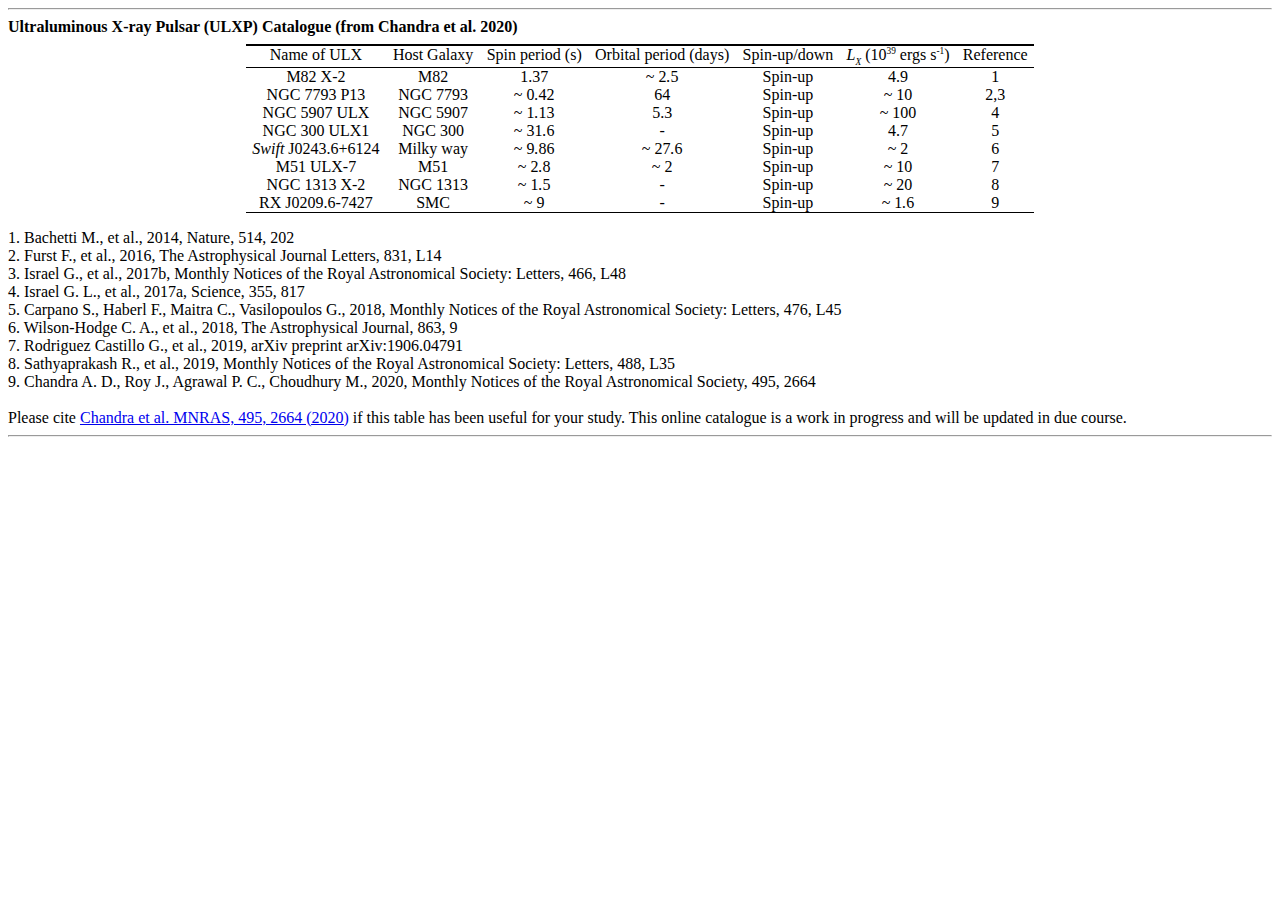
<file: ulx_pulsar_catalogue.html>
<!DOCTYPE html PUBLIC "-//W3C//DTD HTML 4.01 Transitional//EN"  
  "http://www.w3.org/TR/html4/loose.dtd">  
<html > 
<head><title></title> 
<meta http-equiv="Content-Type" content="text/html; charset=iso-8859-1"> 
<meta name="generator" content="TeX4ht (http://www.tug.org/tex4ht/)"> 
<meta name="originator" content="TeX4ht (http://www.tug.org/tex4ht/)"> 
<!-- html --> 
<meta name="src" content="ulx_list.tex"> 
<link rel="stylesheet" type="text/css" href="ulx_pulsar_catalogue.css"> 
</head><body 
>

<!--l. 19--><p class="indent" >   <hr class="float"><div class="float" 
>

<strong>Ultraluminous X-ray Pulsar (ULXP) Catalogue (from Chandra et al. 2020)</strong>

<br />
<!--tex4ht:inline--><div class="tabular"> <table id="TBL-1" class="tabular" 
cellspacing="0" cellpadding="0"  
><colgroup id="TBL-1-1g"><col 
id="TBL-1-1"><col 
id="TBL-1-2"><col 
id="TBL-1-3"><col 
id="TBL-1-4"><col 
id="TBL-1-5"><col 
id="TBL-1-6"><col 
id="TBL-1-7"></colgroup><tr 
class="hline"><td><hr></td><td><hr></td><td><hr></td><td><hr></td><td><hr></td><td><hr></td><td><hr></td></tr><tr 
class="hline"><td><hr></td><td><hr></td><td><hr></td><td><hr></td><td><hr></td><td><hr></td><td><hr></td></tr><tr  
 style="vertical-align:baseline;" id="TBL-1-1-"><td  style="white-space:nowrap; text-align:center;" id="TBL-1-1-1"  
class="td11">  Name of ULX   </td><td  style="white-space:nowrap; text-align:center;" id="TBL-1-1-2"  
class="td11">Host Galaxy</td><td  style="white-space:nowrap; text-align:center;" id="TBL-1-1-3"  
class="td11">Spin period (s)</td><td  style="white-space:nowrap; text-align:center;" id="TBL-1-1-4"  
class="td11">Orbital period (days)</td><td  style="white-space:nowrap; text-align:center;" id="TBL-1-1-5"  
class="td11">Spin-up/down</td><td  style="white-space:nowrap; text-align:center;" id="TBL-1-1-6"  
class="td11"><span 
class="cmmi-10">L</span><sub><span 
class="cmmi-7">X</span></sub><span 
class="cmmi-10">&#x00A0;</span>(10<sup><span 
class="cmr-7">39</span></sup> ergs s<sup><span 
class="cmsy-7">-</span><span 
class="cmr-7">1</span></sup>)</td><td  style="white-space:nowrap; text-align:center;" id="TBL-1-1-7"  
class="td11">Reference</td>
</tr><tr 
class="hline"><td><hr></td><td><hr></td><td><hr></td><td><hr></td><td><hr></td><td><hr></td><td><hr></td></tr><tr  
 style="vertical-align:baseline;" id="TBL-1-2-"><td  style="white-space:nowrap; text-align:center;" id="TBL-1-2-1"  
class="td11">     M82 X-2       </td><td  style="white-space:nowrap; text-align:center;" id="TBL-1-2-2"  
class="td11">   M82     </td><td  style="white-space:nowrap; text-align:center;" id="TBL-1-2-3"  
class="td11">     1.37       </td><td  style="white-space:nowrap; text-align:center;" id="TBL-1-2-4"  
class="td11">       <span 
class="cmsy-10">~ </span>2<span 
class="cmmi-10">.</span>5           </td><td  style="white-space:nowrap; text-align:center;" id="TBL-1-2-5"  
class="td11">   Spin-up    </td><td  style="white-space:nowrap; text-align:center;" id="TBL-1-2-6"  
class="td11">       4.9          </td><td  style="white-space:nowrap; text-align:center;" id="TBL-1-2-7"  
class="td11">    1      </td>
</tr><tr  
 style="vertical-align:baseline;" id="TBL-1-3-"><td  style="white-space:nowrap; text-align:center;" id="TBL-1-3-1"  
class="td11">  NGC 7793 P13   </td><td  style="white-space:nowrap; text-align:center;" id="TBL-1-3-2"  
class="td11"> NGC 7793 </td><td  style="white-space:nowrap; text-align:center;" id="TBL-1-3-3"  
class="td11">    <span 
class="cmsy-10">~ </span>0<span 
class="cmmi-10">.</span>42      </td><td  style="white-space:nowrap; text-align:center;" id="TBL-1-3-4"  
class="td11">        64             </td><td  style="white-space:nowrap; text-align:center;" id="TBL-1-3-5"  
class="td11">   Spin-up    </td><td  style="white-space:nowrap; text-align:center;" id="TBL-1-3-6"  
class="td11">      <span 
class="cmsy-10">~ </span>10         </td><td  style="white-space:nowrap; text-align:center;" id="TBL-1-3-7"  
class="td11">   2,3    </td>
</tr><tr  
 style="vertical-align:baseline;" id="TBL-1-4-"><td  style="white-space:nowrap; text-align:center;" id="TBL-1-4-1"  
class="td11">  NGC 5907 ULX  </td><td  style="white-space:nowrap; text-align:center;" id="TBL-1-4-2"  
class="td11"> NGC 5907 </td><td  style="white-space:nowrap; text-align:center;" id="TBL-1-4-3"  
class="td11">    <span 
class="cmsy-10">~ </span>1<span 
class="cmmi-10">.</span>13      </td><td  style="white-space:nowrap; text-align:center;" id="TBL-1-4-4"  
class="td11">        5.3            </td><td  style="white-space:nowrap; text-align:center;" id="TBL-1-4-5"  
class="td11">   Spin-up    </td><td  style="white-space:nowrap; text-align:center;" id="TBL-1-4-6"  
class="td11">     <span 
class="cmsy-10">~ </span>100        </td><td  style="white-space:nowrap; text-align:center;" id="TBL-1-4-7"  
class="td11">    4      </td>
</tr><tr  
 style="vertical-align:baseline;" id="TBL-1-5-"><td  style="white-space:nowrap; text-align:center;" id="TBL-1-5-1"  
class="td11">  NGC 300 ULX1  </td><td  style="white-space:nowrap; text-align:center;" id="TBL-1-5-2"  
class="td11"> NGC 300  </td><td  style="white-space:nowrap; text-align:center;" id="TBL-1-5-3"  
class="td11">    <span 
class="cmsy-10">~ </span>31<span 
class="cmmi-10">.</span>6      </td><td  style="white-space:nowrap; text-align:center;" id="TBL-1-5-4"  
class="td11">         -              </td><td  style="white-space:nowrap; text-align:center;" id="TBL-1-5-5"  
class="td11">   Spin-up    </td><td  style="white-space:nowrap; text-align:center;" id="TBL-1-5-6"  
class="td11">       4.7          </td><td  style="white-space:nowrap; text-align:center;" id="TBL-1-5-7"  
class="td11">    5      </td>
</tr><tr  
 style="vertical-align:baseline;" id="TBL-1-6-"><td  style="white-space:nowrap; text-align:center;" id="TBL-1-6-1"  
class="td11"><span 
class="cmti-10">Swift </span>J0243.6+6124</td><td  style="white-space:nowrap; text-align:center;" id="TBL-1-6-2"  
class="td11"> Milky way </td><td  style="white-space:nowrap; text-align:center;" id="TBL-1-6-3"  
class="td11">    <span 
class="cmsy-10">~ </span>9<span 
class="cmmi-10">.</span>86      </td><td  style="white-space:nowrap; text-align:center;" id="TBL-1-6-4"  
class="td11">      <span 
class="cmsy-10">~ </span>27<span 
class="cmmi-10">.</span>6          </td><td  style="white-space:nowrap; text-align:center;" id="TBL-1-6-5"  
class="td11">   Spin-up    </td><td  style="white-space:nowrap; text-align:center;" id="TBL-1-6-6"  
class="td11">      <span 
class="cmsy-10">~ </span>2          </td><td  style="white-space:nowrap; text-align:center;" id="TBL-1-6-7"  
class="td11">    6      </td>
</tr><tr  
 style="vertical-align:baseline;" id="TBL-1-7-"><td  style="white-space:nowrap; text-align:center;" id="TBL-1-7-1"  
class="td11">   M51 ULX-7     </td><td  style="white-space:nowrap; text-align:center;" id="TBL-1-7-2"  
class="td11">   M51     </td><td  style="white-space:nowrap; text-align:center;" id="TBL-1-7-3"  
class="td11">    <span 
class="cmsy-10">~ </span>2<span 
class="cmmi-10">.</span>8      </td><td  style="white-space:nowrap; text-align:center;" id="TBL-1-7-4"  
class="td11">       <span 
class="cmsy-10">~ </span>2            </td><td  style="white-space:nowrap; text-align:center;" id="TBL-1-7-5"  
class="td11">   Spin-up    </td><td  style="white-space:nowrap; text-align:center;" id="TBL-1-7-6"  
class="td11">      <span 
class="cmsy-10">~ </span>10         </td><td  style="white-space:nowrap; text-align:center;" id="TBL-1-7-7"  
class="td11">    7      </td>
</tr><tr  
 style="vertical-align:baseline;" id="TBL-1-8-"><td  style="white-space:nowrap; text-align:center;" id="TBL-1-8-1"  
class="td11">  NGC 1313 X-2   </td><td  style="white-space:nowrap; text-align:center;" id="TBL-1-8-2"  
class="td11"> NGC 1313 </td><td  style="white-space:nowrap; text-align:center;" id="TBL-1-8-3"  
class="td11">    <span 
class="cmsy-10">~ </span>1<span 
class="cmmi-10">.</span>5      </td><td  style="white-space:nowrap; text-align:center;" id="TBL-1-8-4"  
class="td11">         -              </td><td  style="white-space:nowrap; text-align:center;" id="TBL-1-8-5"  
class="td11">   Spin-up    </td><td  style="white-space:nowrap; text-align:center;" id="TBL-1-8-6"  
class="td11">      <span 
class="cmsy-10">~ </span>20         </td><td  style="white-space:nowrap; text-align:center;" id="TBL-1-8-7"  
class="td11">    8      </td>
</tr><tr  
 style="vertical-align:baseline;" id="TBL-1-9-"><td  style="white-space:nowrap; text-align:center;" id="TBL-1-9-1"  
class="td11"> RX J0209.6-7427  </td><td  style="white-space:nowrap; text-align:center;" id="TBL-1-9-2"  
class="td11">   SMC     </td><td  style="white-space:nowrap; text-align:center;" id="TBL-1-9-3"  
class="td11">     <span 
class="cmsy-10">~ </span>9        </td><td  style="white-space:nowrap; text-align:center;" id="TBL-1-9-4"  
class="td11">         -              </td><td  style="white-space:nowrap; text-align:center;" id="TBL-1-9-5"  
class="td11">   Spin-up    </td><td  style="white-space:nowrap; text-align:center;" id="TBL-1-9-6"  
class="td11">      <span 
class="cmsy-10">~ </span>1<span 
class="cmmi-10">.</span>6         </td><td  style="white-space:nowrap; text-align:center;" id="TBL-1-9-7"  
class="td11">    9      </td>
</tr><tr 
class="hline"><td><hr></td><td><hr></td><td><hr></td><td><hr></td><td><hr></td><td><hr></td><td><hr></td></tr><tr  
 style="vertical-align:baseline;" id="TBL-1-10-"><td  style="white-space:nowrap; text-align:center;" id="TBL-1-10-1"  
class="td11">                 </td></tr></table>
</div>
<!--l. 47--><p class="noindent" >1. Bachetti M., et al., 2014, Nature, 514, 202<br />
2. Furst F., et al., 2016, The Astrophysical Journal Letters, 831, L14<br />
3. Israel G., et al., 2017b, Monthly Notices of the Royal Astronomical Society:
Letters, 466, L48<br />
4. Israel G. L., et al., 2017a, Science, 355, 817<br />
5. Carpano S., Haberl F., Maitra C., Vasilopoulos G., 2018, Monthly Notices of the
Royal Astronomical Society: Letters, 476, L45<br />
6. Wilson-Hodge C. A., et al., 2018, The Astrophysical Journal, 863, 9<br />
7. Rodriguez Castillo G., et al., 2019, arXiv preprint arXiv:1906.04791<br />
8. Sathyaprakash R., et al., 2019, Monthly Notices of the Royal Astronomical Society:
Letters, 488, L35<br />
9. Chandra A. D., Roy J., Agrawal P. C., Choudhury M., 2020, Monthly Notices of the
Royal Astronomical Society, 495, 2664<br />

<br />

Please cite <a href="https://doi.org/10.1093/mnras/staa1041">Chandra et al. MNRAS, 495, 2664 (2020)</a> if this table has been
useful for your study. This online catalogue is a work in progress and will be updated in due
course.<br />

   </div><hr class="endfloat" />
    
</body></html>
</file>
<file: ulx_pulsar_catalogue.css>
/* start css.sty */
.cmr-7{font-size:70%;}
.cmmi-7{font-size:70%;font-style: italic;}
.cmmi-10{font-style: italic;}
.cmsy-7{font-size:70%;}
.cmbx-10{ font-weight: bold;}
.cmtt-10{font-family: monospace,monospace;}
.cmti-10{ font-style: italic;}
p{margin-top:0;margin-bottom:0}
p.indent{text-indent:0;}
p + p{margin-top:1em;}
p + div, p + pre {margin-top:1em;}
div + p, pre + p {margin-top:1em;}
@media print {div.crosslinks {visibility:hidden;}}
a img { border-top: 0; border-left: 0; border-right: 0; }
center { margin-top:1em; margin-bottom:1em; }
td center { margin-top:0em; margin-bottom:0em; }
.Canvas { position:relative; }
img.math{vertical-align:middle;}
li p.indent { text-indent: 0em }
li p:first-child{ margin-top:0em; }
li p:last-child, li div:last-child { margin-bottom:0.5em; }
li p~ul:last-child, li p~ol:last-child{ margin-bottom:0.5em; }
.enumerate1 {list-style-type:decimal;}
.enumerate2 {list-style-type:lower-alpha;}
.enumerate3 {list-style-type:lower-roman;}
.enumerate4 {list-style-type:upper-alpha;}
div.newtheorem { margin-bottom: 2em; margin-top: 2em;}
.obeylines-h,.obeylines-v {white-space: nowrap; }
div.obeylines-v p { margin-top:0; margin-bottom:0; }
.overline{ text-decoration:overline; }
.overline img{ border-top: 1px solid black; }
td.displaylines {text-align:center; white-space:nowrap;}
.centerline {text-align:center;}
.rightline {text-align:right;}
div.verbatim {font-family: monospace,monospace; white-space: nowrap; text-align:left; clear:both; }
.fbox {padding-left:3.0pt; padding-right:3.0pt; text-indent:0pt; border:solid black 0.4pt; }
div.fbox {display:table}
div.center div.fbox {text-align:center; clear:both; padding-left:3.0pt; padding-right:3.0pt; text-indent:0pt; border:solid black 0.4pt; }
div.minipage{width:100%;}
div.center, div.center div.center {text-align: center; margin-left:1em; margin-right:1em;}
div.center div {text-align: left;}
div.flushright, div.flushright div.flushright {text-align: right;}
div.flushright div {text-align: left;}
div.flushleft {text-align: left;}
.underline{ text-decoration:underline; }
.underline img{ border-bottom: 1px solid black; margin-bottom:1pt; }
.framebox-c, .framebox-l, .framebox-r { padding-left:3.0pt; padding-right:3.0pt; text-indent:0pt; border:solid black 0.4pt; }
.framebox-c {text-align:center;}
.framebox-l {text-align:left;}
.framebox-r {text-align:right;}
span.thank-mark{ vertical-align: super }
span.footnote-mark sup.textsuperscript, span.footnote-mark a sup.textsuperscript{ font-size:80%; }
div.tabular, div.center div.tabular {text-align: center; margin-top:0.5em; margin-bottom:0.5em; }
table.tabular td p{margin-top:0em;}
table.tabular {margin-left: auto; margin-right: auto;}
td p:first-child{ margin-top:0em; }
td p:last-child{ margin-bottom:0em; }
div.td00{ margin-left:0pt; margin-right:0pt; }
div.td01{ margin-left:0pt; margin-right:5pt; }
div.td10{ margin-left:5pt; margin-right:0pt; }
div.td11{ margin-left:5pt; margin-right:5pt; }
table[rules] {border-left:solid black 0.4pt; border-right:solid black 0.4pt; }
td.td00{ padding-left:0pt; padding-right:0pt; }
td.td01{ padding-left:0pt; padding-right:5pt; }
td.td10{ padding-left:5pt; padding-right:0pt; }
td.td11{ padding-left:5pt; padding-right:5pt; }
table[rules] {border-left:solid black 0.4pt; border-right:solid black 0.4pt; }
.hline hr, .cline hr{ height : 0px; margin:0px; }
.hline td, .cline td{ padding: 0; }
.hline hr, .cline hr{border:none;border-top:1px solid black;}
.tabbing-right {text-align:right;}
div.float, div.figure {margin-left: auto; margin-right: auto;}
div.float img {text-align:center;}
div.figure img {text-align:center;}
.marginpar,.reversemarginpar {width:20%; float:right; text-align:left; margin-left:auto; margin-top:0.5em; font-size:85%; text-decoration:underline;}
.marginpar p,.reversemarginpar p{margin-top:0.4em; margin-bottom:0.4em;}
.reversemarginpar{float:left;}
table.equation {width:100%;}
.equation td{text-align:center; }
td.equation { margin-top:1em; margin-bottom:1em; } 
td.equation-label { width:5%; text-align:center; }
td.eqnarray4 { width:5%; white-space: normal; }
td.eqnarray2 { width:5%; }
table.eqnarray-star, table.eqnarray {width:100%;}
div.eqnarray{text-align:center;}
div.array {text-align:center;}
div.pmatrix {text-align:center;}
table.pmatrix {width:100%;}
span.pmatrix img{vertical-align:middle;}
div.pmatrix {text-align:center;}
table.pmatrix {width:100%;}
span.bar-css {text-decoration:overline;}
img.cdots{vertical-align:middle;}
.partToc a, .partToc, .likepartToc a, .likepartToc {line-height: 200%; font-weight:bold; font-size:110%;}
.index-item, .index-subitem, .index-subsubitem {display:block}
div.caption {text-indent:-2em; margin-left:3em; margin-right:1em; text-align:left;}
div.caption span.id{font-weight: bold; white-space: nowrap; }
h1.partHead{text-align: center}
p.bibitem { text-indent: -2em; margin-left: 2em; margin-top:0.6em; margin-bottom:0.6em; }
p.bibitem-p { text-indent: 0em; margin-left: 2em; margin-top:0.6em; margin-bottom:0.6em; }
.paragraphHead, .likeparagraphHead { margin-top:2em; font-weight: bold;}
.subparagraphHead, .likesubparagraphHead { font-weight: bold;}
.quote {margin-bottom:0.25em; margin-top:0.25em; margin-left:1em; margin-right:1em; text-align:justify;}
.verse{white-space:nowrap; margin-left:2em}
div.maketitle {text-align:center;}
h2.titleHead{text-align:center;}
div.maketitle{ margin-bottom: 2em; }
div.author, div.date {text-align:center;}
div.thanks{text-align:left; margin-left:10%; font-size:85%; font-style:italic; }
div.author{white-space: nowrap;}
.quotation {margin-bottom:0.25em; margin-top:0.25em; margin-left:1em; }
.abstract p {margin-left:5%; margin-right:5%;}
div.abstract {width:100%;}
/* end css.sty */
</file>
